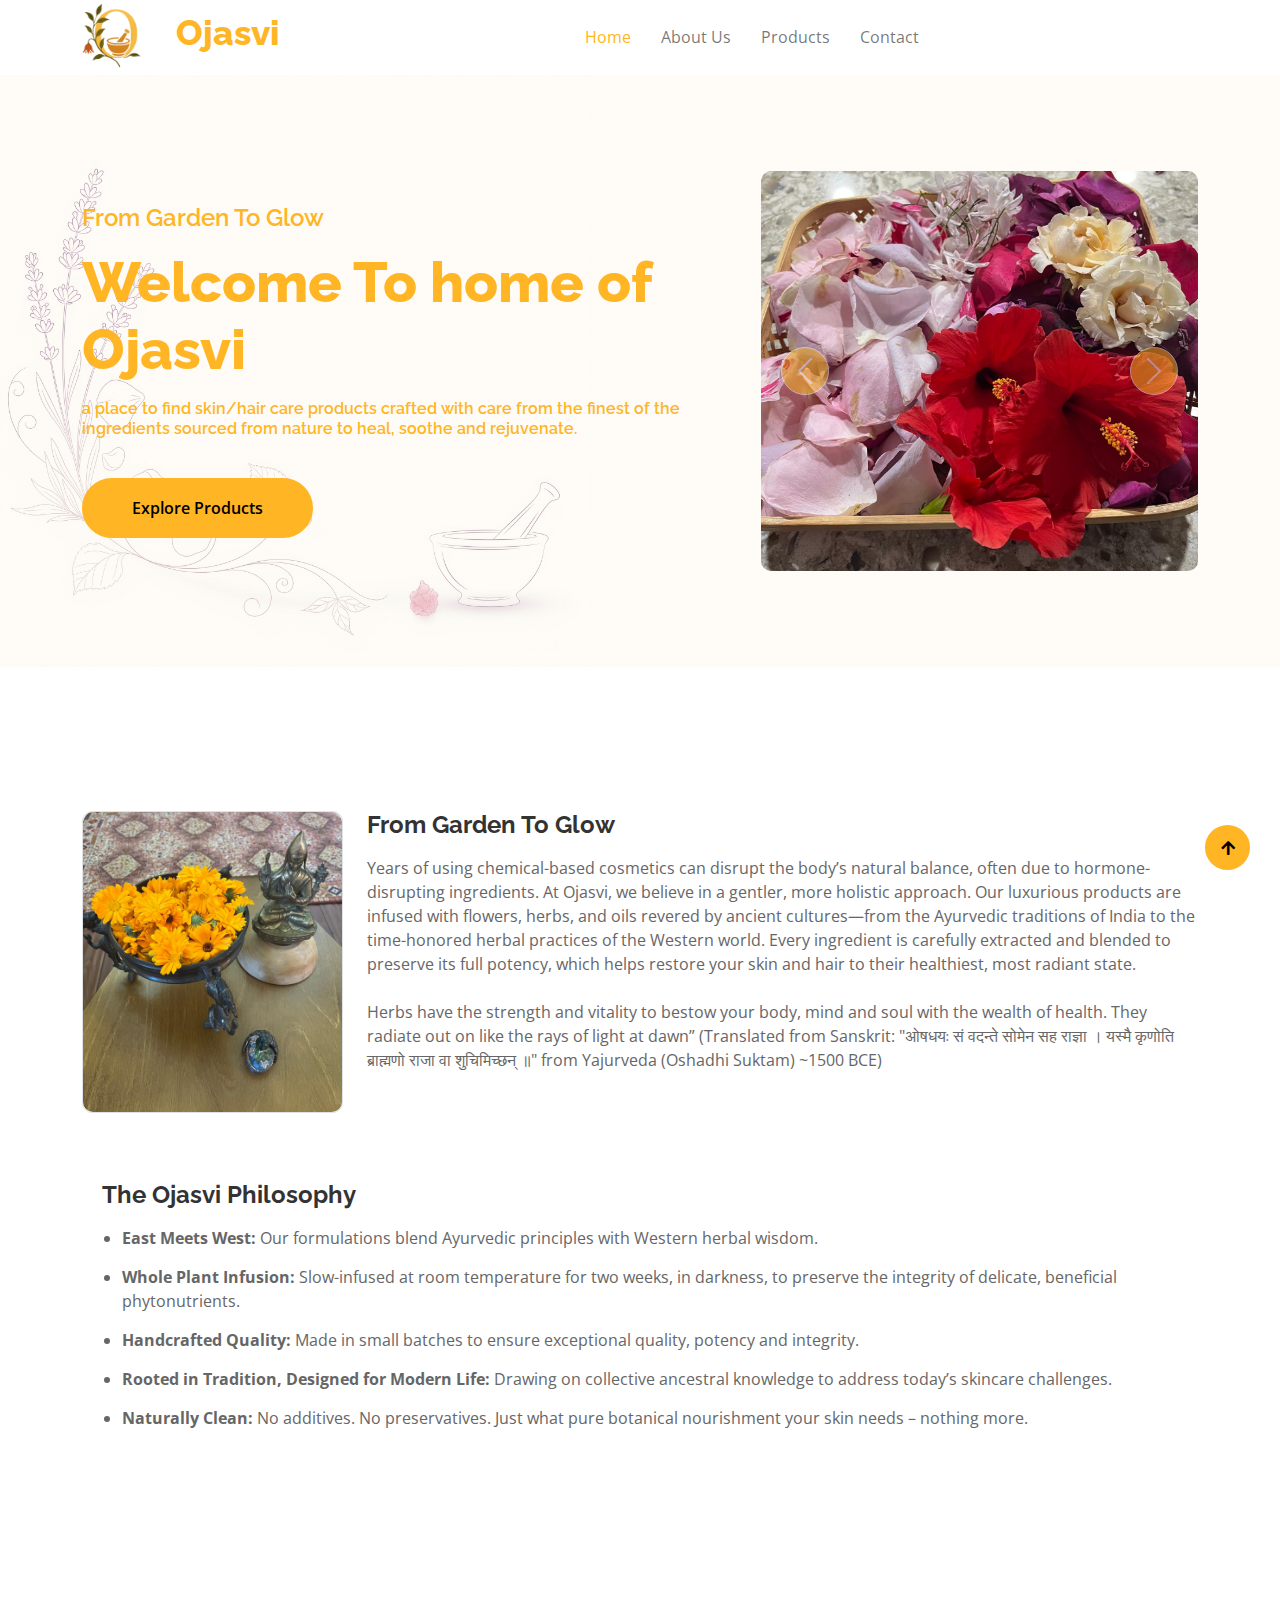
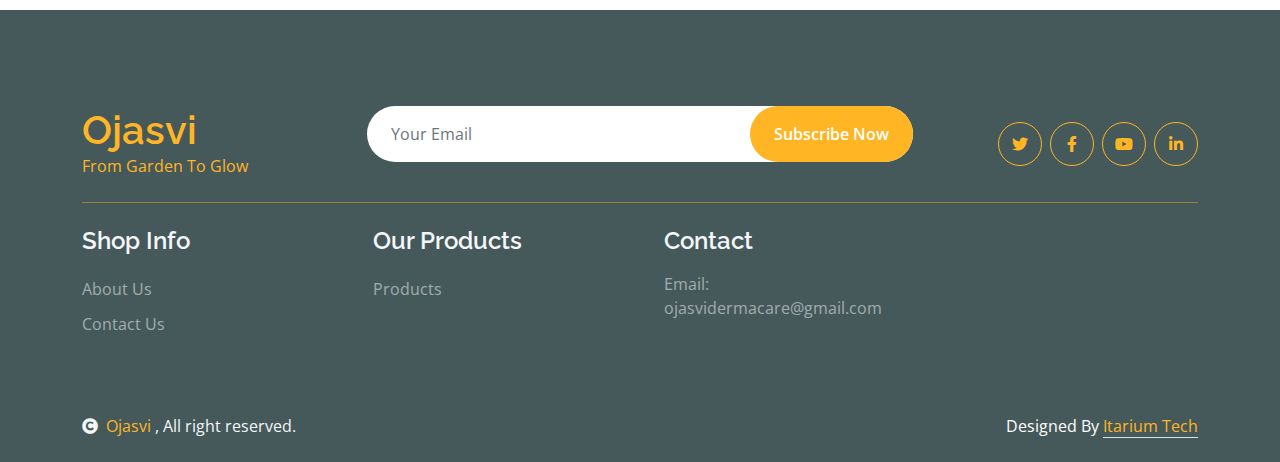
<file: index.html>
<!DOCTYPE html>
<html lang="en">
  <head>
    <meta charset="utf-8" />
    <title>Ojasvi</title>
    <meta content="width=device-width, initial-scale=1.0" name="viewport" />
    <meta content="" name="keywords" />
    <meta content="" name="description" />

    <link rel="preconnect" href="https://fonts.googleapis.com" />
    <link rel="preconnect" href="https://fonts.gstatic.com" crossorigin />
    <link
      href="https://fonts.googleapis.com/css2?family=Open+Sans:wght@400;600&family=Raleway:wght@600;800&display=swap"
      rel="stylesheet"
    />

    <link
      rel="stylesheet"
      href="https://use.fontawesome.com/releases/v5.15.4/css/all.css"
    />
    <link
      href="https://cdn.jsdelivr.net/npm/bootstrap-icons@1.4.1/font/bootstrap-icons.css"
      rel="stylesheet"
    />

    <link href="lib/lightbox/css/lightbox.min.css" rel="stylesheet" />
    <link href="lib/owlcarousel/assets/owl.carousel.min.css" rel="stylesheet" />

    <link href="css/bootstrap.min.css" rel="stylesheet" />

    <link href="css/style.css" rel="stylesheet" />
  </head>

  <body>
    <div
      id="spinner"
      class="show w-100 vh-100 bg-white position-fixed translate-middle top-50 start-50 d-flex align-items-center justify-content-center"
    >
      <div class="spinner-grow text-primary" role="status"></div>
    </div>
    <div class="container-fluid fixed-top" style="top: 0px !important">
      <div class="container px-0">
        <nav class="navbar navbar-light bg-white navbar-expand-xl">
          <a class="navbar-brand" href="index.html"
            ><img src="img/logo1.png" height="90px" class="logo" alt="Ojasvi Logo"
          /></a>
          <a href="index.html" class="navbar-brand">
            <h1 class="text-primary display-6 ojasvi-brand-title">Ojasvi</h1>
          </a>
          <button
            class="navbar-toggler py-2 px-3"
            type="button"
            data-bs-toggle="collapse"
            data-bs-target="#navbarCollapse"
          >
            <span class="fa fa-bars text-primary"></span>
          </button>
          <div class="collapse navbar-collapse bg-white" id="navbarCollapse">
            <div class="navbar-nav mx-auto">
              <a href="index.html" class="nav-item nav-link active">Home</a>
              <a href="shop-detail.html" class="nav-item nav-link">About Us</a>
              <a href="shop.html" class="nav-item nav-link">Products</a>
              <a href="contact.html" class="nav-item nav-link">Contact</a>
            </div>
          </div>
        </nav>
      </div>
    </div>
    <div
      class="modal fade"
      id="searchModal"
      tabindex="-1"
      aria-labelledby="exampleModalLabel"
      aria-hidden="true"
    >
      <div class="modal-dialog modal-fullscreen">
        <div class="modal-content rounded-0">
          <div class="modal-header">
            <h5 class="modal-title" id="exampleModalLabel">
              Search by keyword
            </h5>
            <button
              type="button"
              class="btn-close"
              data-bs-dismiss="modal"
              aria-label="Close"
            ></button>
          </div>
          <div class="modal-body d-flex align-items-center">
            <div class="input-group w-75 mx-auto d-flex">
              <input
                type="search"
                class="form-control p-3"
                placeholder="keywords"
                aria-describedby="search-icon-1"
              />
              <span id="search-icon-1" class="input-group-text p-3"
                ><i class="fa fa-search"></i
              ></span>
            </div>
          </div>
        </div>
      </div>
    </div>
    <div class="container-fluid py-5 mb-5 hero-header">
      <div class="container py-5">
        <div class="row g-5 align-items-center">
          <div class="col-md-12 col-lg-7">
            <h4 class="mb-3 text-secondary">From Garden To Glow</h4>
            <h1 class="mb-3 display-3 text-primary hero-title">
              Welcome To home of Ojasvi
            </h1>
            <h6 class="mb-3 text-secondary">
              a place to find skin/hair care products crafted with care from the
              finest of the ingredients sourced from nature to heal, soothe and
              rejuvenate.
            </h6>
            <a
              href="shop.html"
              class="btn btn-primary border-2 border-secondary py-3 px-5 rounded-pill mt-4"
              >Explore Products</a
            >
          </div>
          <div class="col-md-12 col-lg-5">
            <div
              id="carouselId"
              class="carousel slide position-relative hero-carousel"
              data-bs-ride="carousel"
            >
              <div class="carousel-inner" role="listbox">
                <div class="carousel-item active rounded">
                  <img
                    src="img/product imag.jpeg"
                    class="img-fluid bg-secondary rounded"
                    alt="First slide - Ojasvi Product"
                  />
                </div>
                <div class="carousel-item rounded">
                  <img
                    src="img/p.jpeg"
                    class="img-fluid rounded"
                    alt="Second slide - Ojasvi Product"
                  />
                </div>
              </div>

              <button
                class="carousel-control-prev"
                type="button"
                data-bs-target="#carouselId"
                data-bs-slide="prev"
              >
                <span
                  class="carousel-control-prev-icon"
                  aria-hidden="true"
                ></span>
                <span class="visually-hidden">Previous</span>
              </button>
              <button
                class="carousel-control-next"
                type="button"
                data-bs-target="#carouselId"
                data-bs-slide="next"
              >
                <span
                  class="carousel-control-next-icon"
                  aria-hidden="true"
                ></span>
                <span class="visually-hidden">Next</span>
              </button>
            </div>
          </div>
        </div>
      </div>
    </div>

    <div class="container-fluid py-5 mt-5">
      <div class="container py-5">
        <div class="row g-4 mb-5">
          <div class="col-lg-12 col-xl-12">
            <div class="row g-4">
              <div class="col-lg-3">
                <div class="border rounded">
                  <a href="#">
                    <img
                      src="img/pro.jpeg"
                      class="img-fluid rounded about-section-image"
                      alt="Image - Natural Ingredients"
                    />
                  </a>
                </div>
              </div>
              <div class="col-lg-9">
                <h4 class="fw-bold mb-3">From Garden To Glow</h4>

                <p class="mb-4">
                  Years of using chemical-based cosmetics can disrupt the body’s
                  natural balance, often due to hormone-disrupting ingredients.
                  At Ojasvi, we believe in a gentler, more holistic approach.
                  Our luxurious products are infused with flowers, herbs, and
                  oils revered by ancient cultures—from the Ayurvedic traditions
                  of India to the time-honored herbal practices of the Western
                  world. Every ingredient is carefully extracted and blended to
                  preserve its full potency, which helps restore your skin and
                  hair to their healthiest, most radiant state.
                  </p>
                <p class="mb-4">
                  Herbs have the strength and vitality to bestow your body, mind
                  and soul with the wealth of health. They radiate out on like
                  the rays of light at dawn” (Translated from Sanskrit: "ओषधयः
                  सं वदन्ते सोमेन सह राज्ञा । यस्मै कृणोति ब्राह्मणो राजा वा
                  शुचिमिच्छन् ॥" from Yajurveda (Oshadhi Suktam) ~1500 BCE)
                </p>
              </div>
            </div>
          </div>
        </div>
        <div class="ojasvi-philosophy" style="padding: 20px">
          <h4 class="fw-bold mb-3">The Ojasvi Philosophy</h4>
          <ul class="philosophy-list">
            <li>
              <strong>East Meets West:</strong> Our formulations blend
              Ayurvedic principles with Western herbal wisdom.
            </li>
            <li>
              <strong>Whole Plant Infusion:</strong> Slow-infused at room
              temperature for two weeks, in darkness, to preserve the integrity
              of delicate, beneficial phytonutrients.
            </li>
            <li>
              <strong>Handcrafted Quality:</strong> Made in small batches to
              ensure exceptional quality, potency and integrity.
            </li>
            <li>
              <strong>Rooted in Tradition, Designed for Modern Life:</strong>
              Drawing on collective ancestral knowledge to address today’s
              skincare challenges.
            </li>
            <li>
              <strong>Naturally Clean:</strong> No additives. No preservatives.
              Just what pure botanical nourishment your skin needs – nothing
              more.
            </li>
          </ul>
        </div>
      </div>
    </div>

    <div class="container-fluid bg-dark text-white-50 footer pt-5 mt-5">
      <div class="container py-5">
        <div
          class="pb-4 mb-4"
          style="border-bottom: 1px solid rgba(226, 175, 24, 0.5)"
        >
          <div class="row g-4">
            <div class="col-lg-3">
              <a href="#">
                <h1 class="text-primary mb-0">Ojasvi</h1>
                <p class="text-secondary mb-0">From Garden To Glow</p>
              </a>
            </div>
            <div class="col-lg-6">
              <div class="position-relative mx-auto">
                <input
                  class="form-control border-0 w-100 py-3 px-4 rounded-pill"
                  type="email"
                  placeholder="Your Email"
                />
                <button
                  type="submit"
                  class="btn btn-primary border-0 border-secondary py-3 px-4 position-absolute rounded-pill text-white"
                  style="top: 0; right: 0"
                >
                  Subscribe Now
                </button>
              </div>
            </div>
            <div class="col-lg-3">
              <div class="d-flex justify-content-end pt-3">
                <a
                  class="btn btn-outline-secondary me-2 btn-md-square rounded-circle"
                  href=""
                  aria-label="Twitter"
                  ><i class="fab fa-twitter"></i
                ></a>
                <a
                  class="btn btn-outline-secondary me-2 btn-md-square rounded-circle"
                  href=""
                  aria-label="Facebook"
                  ><i class="fab fa-facebook-f"></i
                ></a>
                <a
                  class="btn btn-outline-secondary me-2 btn-md-square rounded-circle"
                  href=""
                  aria-label="YouTube"
                  ><i class="fab fa-youtube"></i
                ></a>
                <a
                  class="btn btn-outline-secondary btn-md-square rounded-circle"
                  href=""
                  aria-label="LinkedIn"
                  ><i class="fab fa-linkedin-in"></i
                ></a>
              </div>
            </div>
          </div>
        </div>
        <div class="row g-5">
          <div class="col-lg-3 col-md-6">
            <div class="d-flex flex-column text-start footer-item">
              <h4 class="text-light mb-3">Shop Info</h4>
              <a class="btn-link" href="shop-detail.html">About Us</a>
              <a class="btn-link" href="contact.html">Contact Us</a>
            </div>
          </div>
          <div class="col-lg-3 col-md-6">
            <div class="d-flex flex-column text-start footer-item">
              <h4 class="text-light mb-3">Our Products</h4>
              <a class="btn-link" href="shop.html">Products</a>
            </div>
          </div>
          <div class="col-lg-3 col-md-6">
            <div class="footer-item">
              <h4 class="text-light mb-3">Contact</h4>
              <p>Email: ojasvidermacare@gmail.com</p>
            </div>
          </div>
        </div>
      </div>
    </div>
    <div class="container-fluid copyright bg-dark py-4">
      <div class="container">
        <div class="row">
          <div class="col-md-6 text-center text-md-start mb-3 mb-md-0">
            <span class="text-light"
              ><a href="#"
                ><i class="fas fa-copyright text-light me-2"></i>Ojasvi </a
              >, All right reserved.</span
            >
          </div>
          <div class="col-md-6 my-auto text-center text-md-end text-white">
            Designed By
            <a class="border-bottom" href="https://itariumtech.com/#/"
              >Itarium Tech</a
            >
          </div>
        </div>
      </div>
    </div>
    <a
      href="#"
      class="btn btn-primary border-3 border-primary rounded-circle back-to-top"
      ><i class="fa fa-arrow-up"></i
    ></a>

    <script src="https://ajax.googleapis.com/ajax/libs/jquery/3.6.4/jquery.min.js"></script>
    <script src="https://cdn.jsdelivr.net/npm/bootstrap@5.0.0/dist/js/bootstrap.bundle.min.js"></script>
    <script src="lib/easing/easing.min.js"></script>
    <script src="lib/waypoints/waypoints.min.js"></script>
    <script src="lib/lightbox/js/lightbox.min.js"></script>
    <script src="lib/owlcarousel/owl.carousel.min.js"></script>

    <script src="js/main.js"></script>
  </body>
</html>
</file>
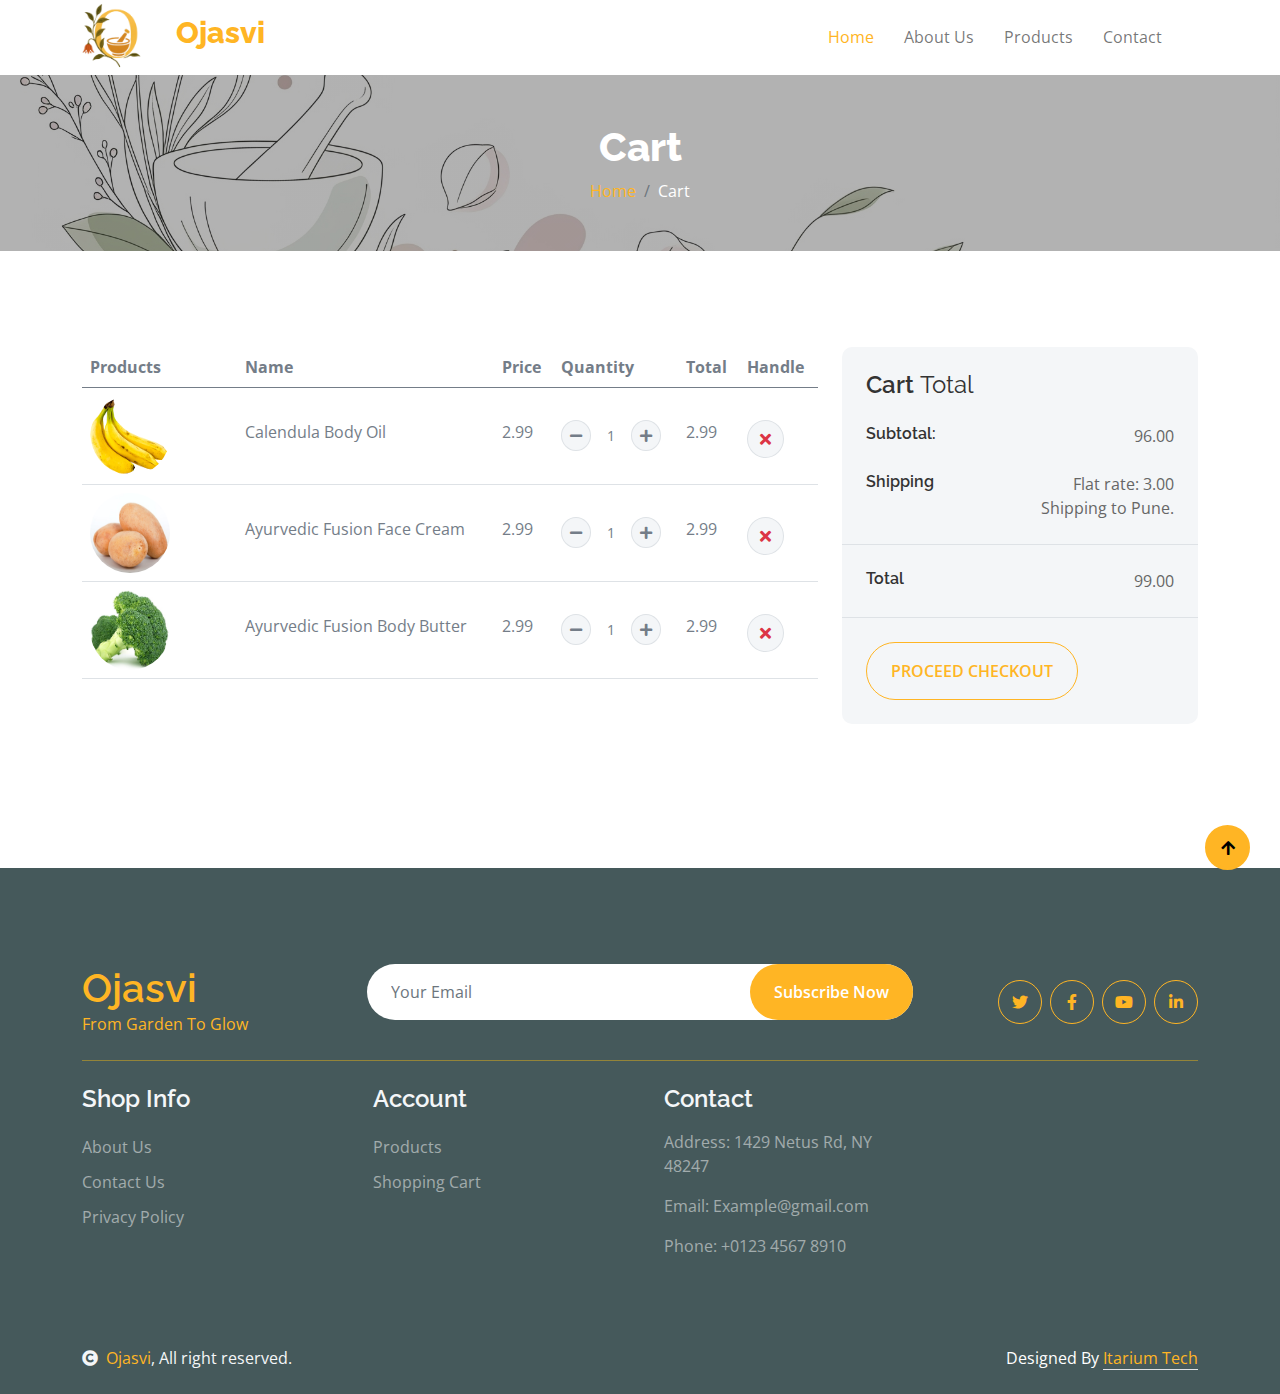
<file: cart.html>
<!DOCTYPE html>
<html lang="en">

<head>
    <meta charset="utf-8">
    <title>Fruitables - Vegetable Website Template</title>
    <meta content="width=device-width, initial-scale=1.0" name="viewport">
    <meta content="" name="keywords">
    <meta content="" name="description">

    <!-- Google Web Fonts -->
    <link rel="preconnect" href="https://fonts.googleapis.com">
    <link rel="preconnect" href="https://fonts.gstatic.com" crossorigin>
    <link
        href="https://fonts.googleapis.com/css2?family=Open+Sans:wght@400;600&family=Raleway:wght@600;800&display=swap"
        rel="stylesheet">

    <!-- Icon Font Stylesheet -->
    <link rel="stylesheet" href="https://use.fontawesome.com/releases/v5.15.4/css/all.css" />
    <link href="https://cdn.jsdelivr.net/npm/bootstrap-icons@1.4.1/font/bootstrap-icons.css" rel="stylesheet">

    <!-- Libraries Stylesheet -->
    <link href="lib/lightbox/css/lightbox.min.css" rel="stylesheet">
    <link href="lib/owlcarousel/assets/owl.carousel.min.css" rel="stylesheet">


    <!-- Customized Bootstrap Stylesheet -->
    <link href="css/bootstrap.min.css" rel="stylesheet">

    <!-- Template Stylesheet -->
    <link href="css/style.css" rel="stylesheet">
</head>

<body>

    <!-- Spinner Start -->
    <div id="spinner"
        class="show w-100 vh-100 bg-white position-fixed translate-middle top-50 start-50  d-flex align-items-center justify-content-center">
        <div class="spinner-grow text-primary" role="status"></div>
    </div>
    <!-- Spinner End -->


    <!-- Navbar start -->
    <div class="container-fluid fixed-top" style="top: 0px !important;">
        <!-- <div class="container topbar bg-primary d-none d-lg-block">
                <div class="d-flex justify-content-between">
                    <div class="top-info ps-2">
                        <small class="me-3"><i class="fas fa-map-marker-alt me-2 text-secondary"></i> <a href="#" class="text-white">123 Street, New York</a></small>
                        <small class="me-3"><i class="fas fa-envelope me-2 text-secondary"></i><a href="#" class="text-white">Email@Example.com</a></small>
                    </div>
                    <div class="top-link pe-2">
                        <a href="#" class="text-white"><small class="text-white mx-2">Privacy Policy</small>/</a>
                        <a href="#" class="text-white"><small class="text-white mx-2">Terms of Use</small>/</a>
                        <a href="#" class="text-white"><small class="text-white ms-2">Sales and Refunds</small></a>
                    </div>
                </div>
            </div> -->
        <div class="container px-0">
            <nav class="navbar navbar-light bg-white navbar-expand-xl">
                <a class="navbar-brand" href="index.html"><img src="img/logo1.png" height="90px" class="logo"
                        alt=""></a>
                <a href="index.html" class="navbar-brand">
                    <h1 style="font-size: 30px !important;" class="text-primary display-6">Ojasvi</h1>
                </a>
                <button class="navbar-toggler py-2 px-3" type="button" data-bs-toggle="collapse"
                    data-bs-target="#navbarCollapse">
                    <span class="fa fa-bars text-primary"></span>
                </button>
                <div class="collapse navbar-collapse bg-white" style="margin-left: 500px;" id="navbarCollapse">
                    <div class="navbar-nav mx-auto">
                        <a href="index.html" class="nav-item nav-link active">Home</a>
                        <a href="shop-detail.html" class="nav-item nav-link">About Us</a>
                        <a href="shop.html" class="nav-item nav-link">Products</a>
                        <!-- <div class="nav-item dropdown">
                                <a href="#" class="nav-link dropdown-toggle" data-bs-toggle="dropdown">Pages</a>
                                <div class="dropdown-menu m-0 bg-secondary rounded-0">
                                    <a href="cart.html" class="dropdown-item">Cart</a>
                                    <a href="chackout.html" class="dropdown-item">Chackout</a>
                                    <a href="testimonial.html" class="dropdown-item">Testimonial</a>
                                    <a href="404.html" class="dropdown-item">404 Page</a>
                                </div>
                            </div> -->
                        <a href="contact.html" class="nav-item nav-link">Contact</a>
                    </div>
                    <!-- <div class="d-flex m-3 me-0" style="    font-size: 12px;">
                        <button
                            class="btn-search btn border border-secondary btn-md-square rounded-circle bg-white me-4"
                            data-bs-toggle="modal" data-bs-target="#searchModal"><i
                                class="fas fa-search text-primary"></i></button>
                        <a href="cart.html" class="position-relative me-4 my-auto">
                            <i class="fa fa-shopping-bag fa-2x"></i>
                            <span
                                class="position-absolute bg-secondary rounded-circle d-flex align-items-center justify-content-center text-dark px-1"
                                style="top: -5px; left: 15px; height: 20px; min-width: 20px;">3</span>
                        </a>
                        <a href="#" class="my-auto" style="color: #ffb524;">
                            <i class="fas fa-user fa-2x"></i>
                        </a>
                        <style>
                            a.my-auto:hover {
                                color: #ffb524 !important;
                            }
                        </style>
                    </div> -->
                </div>
            </nav>
        </div>
    </div>
    <!-- Navbar End -->


    <!-- Modal Search Start -->
    <div class="modal fade" id="searchModal" tabindex="-1" aria-labelledby="exampleModalLabel" aria-hidden="true">
        <div class="modal-dialog modal-fullscreen">
            <div class="modal-content rounded-0">
                <div class="modal-header">
                    <h5 class="modal-title" id="exampleModalLabel">Search by keyword</h5>
                    <button type="button" class="btn-close" data-bs-dismiss="modal" aria-label="Close"></button>
                </div>
                <div class="modal-body d-flex align-items-center">
                    <div class="input-group w-75 mx-auto d-flex">
                        <input type="search" class="form-control p-3" placeholder="keywords"
                            aria-describedby="search-icon-1">
                        <span id="search-icon-1" class="input-group-text p-3"><i class="fa fa-search"></i></span>
                    </div>
                </div>
            </div>
        </div>
    </div>
    <!-- Modal Search End -->


    <!-- Single Page Header start -->
    <div class="container-fluid page-header py-5">
        <h1 class="text-center text-white display-6">Cart</h1>
        <ol class="breadcrumb justify-content-center mb-0">
            <li class="breadcrumb-item"><a href="index.html">Home</a></li>
            <!-- <li class="breadcrumb-item"><a href="#">Pages</a></li> -->
            <li class="breadcrumb-item active text-white">Cart</li>
        </ol>
    </div>
    <!-- Single Page Header End -->


    <!-- Cart Page Start -->
    <div class="container-fluid py-5">
        <div class="container py-5">

            <!-- <div class="mt-5">
                <input type="text" class="border-0 border-bottom rounded me-5 py-3 mb-4" placeholder="Coupon Code">
                <button class="btn border-secondary rounded-pill px-4 py-3 text-primary" type="button">Apply
                    Coupon</button>
            </div> -->
            <div class="row g-4 justify-content-end">
                <div class="col-8">
                    <div class="table-responsive">
                        <table class="table">
                            <thead>
                                <tr>
                                    <th scope="col">Products</th>
                                    <th scope="col">Name</th>
                                    <th scope="col">Price</th>
                                    <th scope="col">Quantity</th>
                                    <th scope="col">Total</th>
                                    <th scope="col">Handle</th>
                                </tr>
                            </thead>
                            <tbody>
                                <tr>
                                    <th scope="row">
                                        <div class="d-flex align-items-center">
                                            <img src="img/vegetable-item-3.png" class="img-fluid me-5 rounded-circle"
                                                style="width: 80px; height: 80px;" alt="">
                                        </div>
                                    </th>
                                    <td>
                                        <p class="mb-0 mt-4">Calendula Body Oil</p>
                                    </td>
                                    <td>
                                        <p class="mb-0 mt-4">2.99 </p>
                                    </td>
                                    <td>
                                        <div class="input-group quantity mt-4" style="width: 100px;">
                                            <div class="input-group-btn">
                                                <button class="btn btn-sm btn-minus rounded-circle bg-light border">
                                                    <i class="fa fa-minus"></i>
                                                </button>
                                            </div>
                                            <input type="text" class="form-control form-control-sm text-center border-0"
                                                value="1">
                                            <div class="input-group-btn">
                                                <button class="btn btn-sm btn-plus rounded-circle bg-light border">
                                                    <i class="fa fa-plus"></i>
                                                </button>
                                            </div>
                                        </div>
                                    </td>
                                    <td>
                                        <p class="mb-0 mt-4">2.99 </p>
                                    </td>
                                    <td>
                                        <button class="btn btn-md rounded-circle bg-light border mt-4">
                                            <i class="fa fa-times text-danger"></i>
                                        </button>
                                    </td>

                                </tr>
                                <tr>
                                    <th scope="row">
                                        <div class="d-flex align-items-center">
                                            <img src="img/vegetable-item-5.jpg" class="img-fluid me-5 rounded-circle"
                                                style="width: 80px; height: 80px;" alt="" alt="">
                                        </div>
                                    </th>
                                    <td>
                                        <p class="mb-0 mt-4">Ayurvedic Fusion Face Cream</p>
                                    </td>
                                    <td>
                                        <p class="mb-0 mt-4">2.99 </p>
                                    </td>
                                    <td>
                                        <div class="input-group quantity mt-4" style="width: 100px;">
                                            <div class="input-group-btn">
                                                <button class="btn btn-sm btn-minus rounded-circle bg-light border">
                                                    <i class="fa fa-minus"></i>
                                                </button>
                                            </div>
                                            <input type="text" class="form-control form-control-sm text-center border-0"
                                                value="1">
                                            <div class="input-group-btn">
                                                <button class="btn btn-sm btn-plus rounded-circle bg-light border">
                                                    <i class="fa fa-plus"></i>
                                                </button>
                                            </div>
                                        </div>
                                    </td>
                                    <td>
                                        <p class="mb-0 mt-4">2.99 </p>
                                    </td>
                                    <td>
                                        <button class="btn btn-md rounded-circle bg-light border mt-4">
                                            <i class="fa fa-times text-danger"></i>
                                        </button>
                                    </td>
                                </tr>
                                <tr>
                                    <th scope="row">
                                        <div class="d-flex align-items-center">
                                            <img src="img/vegetable-item-2.jpg" class="img-fluid me-5 rounded-circle"
                                                style="width: 80px; height: 80px;" alt="" alt="">
                                        </div>
                                    </th>
                                    <td>
                                        <p class="mb-0 mt-4">Ayurvedic Fusion Body Butter</p>
                                    </td>
                                    <td>
                                        <p class="mb-0 mt-4">2.99 </p>
                                    </td>
                                    <td>
                                        <div class="input-group quantity mt-4" style="width: 100px;">
                                            <div class="input-group-btn">
                                                <button class="btn btn-sm btn-minus rounded-circle bg-light border">
                                                    <i class="fa fa-minus"></i>
                                                </button>
                                            </div>
                                            <input type="text" class="form-control form-control-sm text-center border-0"
                                                value="1">
                                            <div class="input-group-btn">
                                                <button class="btn btn-sm btn-plus rounded-circle bg-light border">
                                                    <i class="fa fa-plus"></i>
                                                </button>
                                            </div>
                                        </div>
                                    </td>
                                    <td>
                                        <p class="mb-0 mt-4">2.99 </p>
                                    </td>
                                    <td>
                                        <button class="btn btn-md rounded-circle bg-light border mt-4">
                                            <i class="fa fa-times text-danger"></i>
                                        </button>
                                    </td>
                                </tr>
                            </tbody>
                        </table>
                    </div>
                </div>
                <div class="col-sm-8 col-md-7 col-lg-6 col-xl-4">
                    <div class="bg-light rounded">
                        <div class="p-4">
                            <h4 class="display-8 mb-4">Cart <span class="fw-normal">Total</span></h4>
                            <div class="d-flex justify-content-between mb-4">
                                <h6 class="mb-0 me-4">Subtotal:</h6>
                                <p class="mb-0">96.00</p>
                            </div>
                            <div class="d-flex justify-content-between">
                                <h6 class="mb-0 me-4">Shipping</h6>
                                <div class="">
                                    <p class="mb-0">Flat rate: 3.00</p>
                                </div>
                            </div>
                            <p class="mb-0 text-end">Shipping to Pune.</p>
                        </div>
                        <div class="py-4 mb-4 border-top border-bottom d-flex justify-content-between">
                            <h6 class="mb-0 ps-4 me-4">Total</h6>
                            <p class="mb-0 pe-4">99.00</p>
                        </div>
                        <button
                            class="btn border-secondary rounded-pill px-4 py-3 text-primary text-uppercase mb-4 ms-4"
                            type="button">Proceed Checkout</button>
                    </div>
                </div>
            </div>
        </div>
    </div>
    <!-- Cart Page End -->


    <!-- Footer Start -->
    <div class="container-fluid bg-dark text-white-50 footer pt-5 mt-5">
        <div class="container py-5">
            <div class="pb-4 mb-4" style="border-bottom: 1px solid rgba(226, 175, 24, 0.5) ;">
                <div class="row g-4">
                    <div class="col-lg-3">
                        <a href="#">
                            <h1 class="text-primary mb-0">Ojasvi</h1>
                            <p class="text-secondary mb-0">From Garden To Glow</p>
                        </a>
                    </div>
                    <div class="col-lg-6">
                        <div class="position-relative mx-auto">
                            <input class="form-control border-0 w-100 py-3 px-4 rounded-pill" type="number"
                                placeholder="Your Email">
                            <button type="submit"
                                class="btn btn-primary border-0 border-secondary py-3 px-4 position-absolute rounded-pill text-white"
                                style="top: 0; right: 0;">Subscribe Now</button>
                        </div>
                    </div>
                    <div class="col-lg-3">
                        <div class="d-flex justify-content-end pt-3">
                            <a class="btn  btn-outline-secondary me-2 btn-md-square rounded-circle" href=""><i
                                    class="fab fa-twitter"></i></a>
                            <a class="btn btn-outline-secondary me-2 btn-md-square rounded-circle" href=""><i
                                    class="fab fa-facebook-f"></i></a>
                            <a class="btn btn-outline-secondary me-2 btn-md-square rounded-circle" href=""><i
                                    class="fab fa-youtube"></i></a>
                            <a class="btn btn-outline-secondary btn-md-square rounded-circle" href=""><i
                                    class="fab fa-linkedin-in"></i></a>
                        </div>
                    </div>
                </div>
            </div>
            <div class="row g-5">

                <div class="col-lg-3 col-md-6">
                    <div class="d-flex flex-column text-start footer-item">
                        <h4 class="text-light mb-3">Shop Info</h4>
                        <a class="btn-link" href="shop-detail.html">About Us</a>
                        <a class="btn-link" href="contact.html">Contact Us</a>
                        <a class="btn-link" href="">Privacy Policy</a>
                        <!-- <a class="btn-link" href="">Terms & Condition</a>
                        <a class="btn-link" href="">Return Policy</a>
                        <a class="btn-link" href="">FAQs & Help</a> -->
                    </div>
                </div>
                <div class="col-lg-3 col-md-6">
                    <div class="d-flex flex-column text-start footer-item">
                        <h4 class="text-light mb-3">Account</h4>
                        <!-- <a class="btn-link" href="">My Account</a> -->
                        <a class="btn-link" href="shop.html">Products</a>
                        <a class="btn-link" href="cart.html">Shopping Cart</a>
                        <!-- <a class="btn-link" href="">Wishlist</a>
                        <a class="btn-link" href="">Order History</a>
                        <a class="btn-link" href="">International Orders</a> -->
                    </div>
                </div>
                <div class="col-lg-3 col-md-6">
                    <div class="footer-item">
                        <h4 class="text-light mb-3">Contact</h4>
                        <p>Address: 1429 Netus Rd, NY 48247</p>
                        <p>Email: Example@gmail.com</p>
                        <p>Phone: +0123 4567 8910</p>

                    </div>
                </div>
            </div>
        </div>
    </div>
    <!-- Footer End -->

    <!-- Copyright Start -->
    <div class="container-fluid copyright bg-dark py-4">
        <div class="container">
            <div class="row">
                <div class="col-md-6 text-center text-md-start mb-3 mb-md-0">
                    <span class="text-light"><a href="#"><i class="fas fa-copyright text-light me-2"></i>Ojasvi</a>, All
                        right reserved.</span>
                </div>
                <div class="col-md-6 my-auto text-center text-md-end text-white">
                    <!--/*** This template is free as long as you keep the below author’s credit link/attribution link/backlink. ***/-->
                    <!--/*** If you'd like to use the template without the below author’s credit link/attribution link/backlink, ***/-->
                    <!--/*** you can purchase the Credit Removal License from "https://htmlcodex.com/credit-removal". ***/-->
                    Designed By <a class="border-bottom" href="https://itariumtech.com/#/">Itarium Tech</a>
                </div>
            </div>
        </div>
    </div>
    <!-- Copyright End -->



    <!-- Back to Top -->
    <a href="#" class="btn btn-primary border-3 border-primary rounded-circle back-to-top"><i
            class="fa fa-arrow-up"></i></a>


    <!-- JavaScript Libraries -->
    <script src="https://ajax.googleapis.com/ajax/libs/jquery/3.6.4/jquery.min.js"></script>
    <script src="https://cdn.jsdelivr.net/npm/bootstrap@5.0.0/dist/js/bootstrap.bundle.min.js"></script>
    <script src="lib/easing/easing.min.js"></script>
    <script src="lib/waypoints/waypoints.min.js"></script>
    <script src="lib/lightbox/js/lightbox.min.js"></script>
    <script src="lib/owlcarousel/owl.carousel.min.js"></script>

    <!-- Template Javascript -->
    <script src="js/main.js"></script>
</body>

</html>
</file>
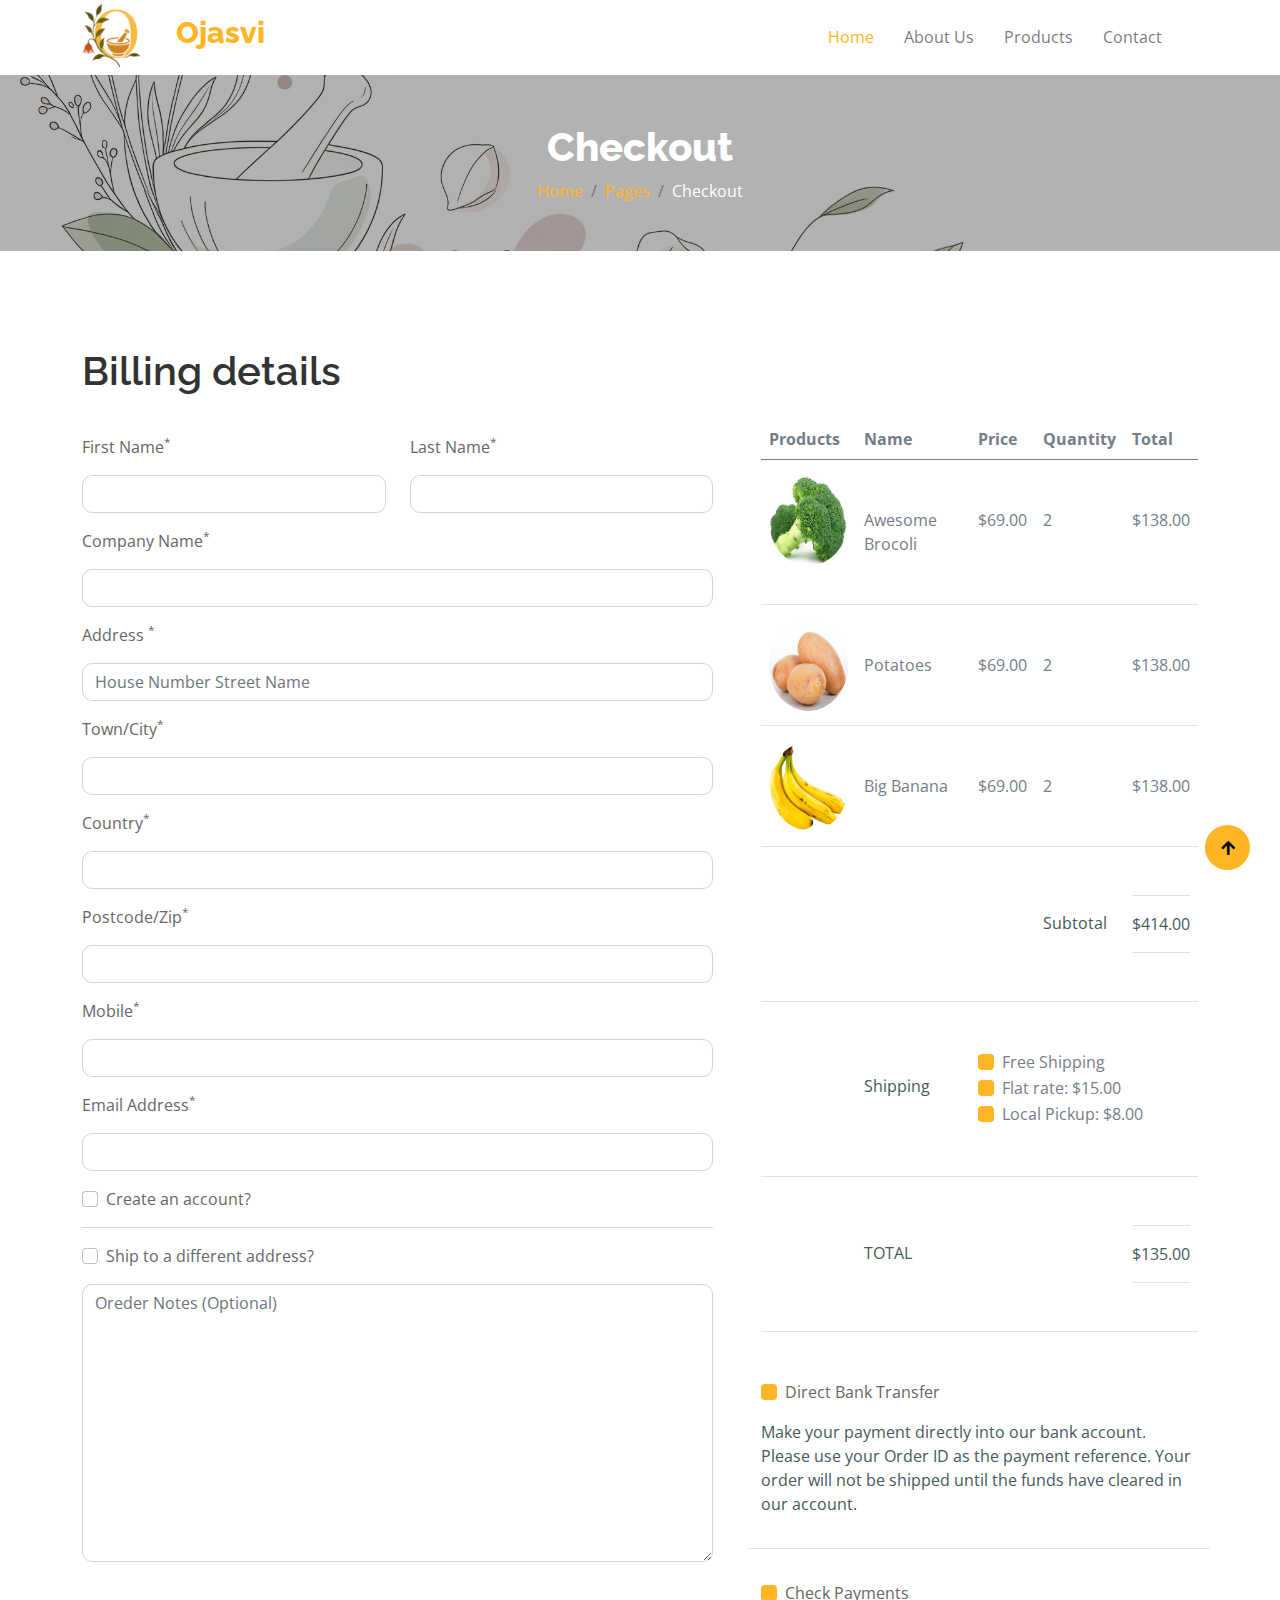
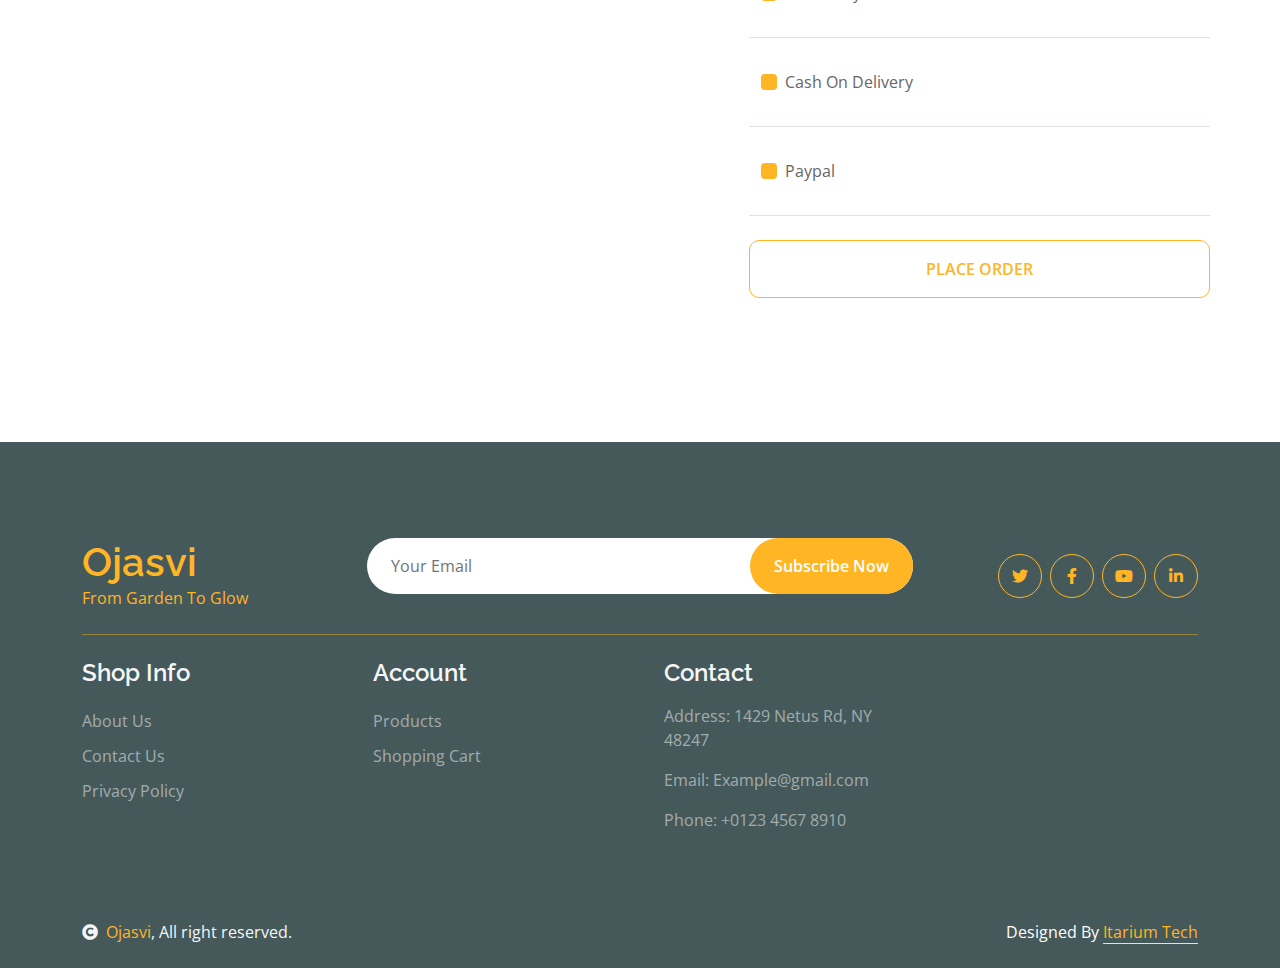
<file: chackout.html>
<!DOCTYPE html>
<html lang="en">

<head>
    <meta charset="utf-8">
    <title>Fruitables - Vegetable Website Template</title>
    <meta content="width=device-width, initial-scale=1.0" name="viewport">
    <meta content="" name="keywords">
    <meta content="" name="description">

    <!-- Google Web Fonts -->
    <link rel="preconnect" href="https://fonts.googleapis.com">
    <link rel="preconnect" href="https://fonts.gstatic.com" crossorigin>
    <link
        href="https://fonts.googleapis.com/css2?family=Open+Sans:wght@400;600&family=Raleway:wght@600;800&display=swap"
        rel="stylesheet">

    <!-- Icon Font Stylesheet -->
    <link rel="stylesheet" href="https://use.fontawesome.com/releases/v5.15.4/css/all.css" />
    <link href="https://cdn.jsdelivr.net/npm/bootstrap-icons@1.4.1/font/bootstrap-icons.css" rel="stylesheet">

    <!-- Libraries Stylesheet -->
    <link href="lib/lightbox/css/lightbox.min.css" rel="stylesheet">
    <link href="lib/owlcarousel/assets/owl.carousel.min.css" rel="stylesheet">


    <!-- Customized Bootstrap Stylesheet -->
    <link href="css/bootstrap.min.css" rel="stylesheet">

    <!-- Template Stylesheet -->
    <link href="css/style.css" rel="stylesheet">
</head>

<body>

    <!-- Spinner Start -->
    <div id="spinner"
        class="show w-100 vh-100 bg-white position-fixed translate-middle top-50 start-50  d-flex align-items-center justify-content-center">
        <div class="spinner-grow text-primary" role="status"></div>
    </div>
    <!-- Spinner End -->


    <!-- Navbar start -->
    <div class="container-fluid fixed-top" style="top: 0px !important;">
        <!-- <div class="container topbar bg-primary d-none d-lg-block">
                <div class="d-flex justify-content-between">
                    <div class="top-info ps-2">
                        <small class="me-3"><i class="fas fa-map-marker-alt me-2 text-secondary"></i> <a href="#" class="text-white">123 Street, New York</a></small>
                        <small class="me-3"><i class="fas fa-envelope me-2 text-secondary"></i><a href="#" class="text-white">Email@Example.com</a></small>
                    </div>
                    <div class="top-link pe-2">
                        <a href="#" class="text-white"><small class="text-white mx-2">Privacy Policy</small>/</a>
                        <a href="#" class="text-white"><small class="text-white mx-2">Terms of Use</small>/</a>
                        <a href="#" class="text-white"><small class="text-white ms-2">Sales and Refunds</small></a>
                    </div>
                </div>
            </div> -->
        <div class="container px-0">
            <nav class="navbar navbar-light bg-white navbar-expand-xl">
                <a class="navbar-brand" href="index.html"><img src="img/logo1.png" height="90px" class="logo"
                        alt=""></a>
                <a href="index.html" class="navbar-brand">
                    <h1 style="font-size: 30px !important;" class="text-primary display-6">Ojasvi</h1>
                </a>
                <button class="navbar-toggler py-2 px-3" type="button" data-bs-toggle="collapse"
                    data-bs-target="#navbarCollapse">
                    <span class="fa fa-bars text-primary"></span>
                </button>
                <div class="collapse navbar-collapse bg-white" style="margin-left: 500px;" id="navbarCollapse">
                   <div class="navbar-nav mx-auto">
                        <a href="index.html" class="nav-item nav-link active">Home</a>
                        <a href="shop-detail.html" class="nav-item nav-link">About Us</a>
                        <a href="shop.html" class="nav-item nav-link">Products</a>
                        <!-- <div class="nav-item dropdown">
                                <a href="#" class="nav-link dropdown-toggle" data-bs-toggle="dropdown">Pages</a>
                                <div class="dropdown-menu m-0 bg-secondary rounded-0">
                                    <a href="cart.html" class="dropdown-item">Cart</a>
                                    <a href="chackout.html" class="dropdown-item">Chackout</a>
                                    <a href="testimonial.html" class="dropdown-item">Testimonial</a>
                                    <a href="404.html" class="dropdown-item">404 Page</a>
                                </div>
                            </div> -->
                        <a href="contact.html" class="nav-item nav-link">Contact</a>
                    </div>
                    <!-- <div class="d-flex m-3 me-0" style="    font-size: 12px;">
                        <button
                            class="btn-search btn border border-secondary btn-md-square rounded-circle bg-white me-4"
                            data-bs-toggle="modal" data-bs-target="#searchModal"><i
                                class="fas fa-search text-primary"></i></button>
                        <a href="cart.html" class="position-relative me-4 my-auto">
                            <i class="fa fa-shopping-bag fa-2x"></i>
                            <span
                                class="position-absolute bg-secondary rounded-circle d-flex align-items-center justify-content-center text-dark px-1"
                                style="top: -5px; left: 15px; height: 20px; min-width: 20px;">3</span>
                        </a>
                        <a href="#" class="my-auto" style="color: #ffb524;">
                            <i class="fas fa-user fa-2x"></i>
                        </a>
                        <style>
                            a.my-auto:hover {
                                color: #ffb524 !important;
                            }
                        </style>
                    </div> -->
                </div>
            </nav>
        </div>
    </div>
    <!-- Navbar End -->


    <!-- Modal Search Start -->
    <div class="modal fade" id="searchModal" tabindex="-1" aria-labelledby="exampleModalLabel" aria-hidden="true">
        <div class="modal-dialog modal-fullscreen">
            <div class="modal-content rounded-0">
                <div class="modal-header">
                    <h5 class="modal-title" id="exampleModalLabel">Search by keyword</h5>
                    <button type="button" class="btn-close" data-bs-dismiss="modal" aria-label="Close"></button>
                </div>
                <div class="modal-body d-flex align-items-center">
                    <div class="input-group w-75 mx-auto d-flex">
                        <input type="search" class="form-control p-3" placeholder="keywords"
                            aria-describedby="search-icon-1">
                        <span id="search-icon-1" class="input-group-text p-3"><i class="fa fa-search"></i></span>
                    </div>
                </div>
            </div>
        </div>
    </div>
    <!-- Modal Search End -->


    <!-- Single Page Header start -->
    <div class="container-fluid page-header py-5">
        <h1 class="text-center text-white display-6">Checkout</h1>
        <ol class="breadcrumb justify-content-center mb-0">
            <li class="breadcrumb-item"><a href="#">Home</a></li>
            <li class="breadcrumb-item"><a href="#">Pages</a></li>
            <li class="breadcrumb-item active text-white">Checkout</li>
        </ol>
    </div>
    <!-- Single Page Header End -->


    <!-- Checkout Page Start -->
    <div class="container-fluid py-5">
        <div class="container py-5">
            <h1 class="mb-4">Billing details</h1>
            <form action="#">
                <div class="row g-5">
                    <div class="col-md-12 col-lg-6 col-xl-7">
                        <div class="row">
                            <div class="col-md-12 col-lg-6">
                                <div class="form-item w-100">
                                    <label class="form-label my-3">First Name<sup>*</sup></label>
                                    <input type="text" class="form-control">
                                </div>
                            </div>
                            <div class="col-md-12 col-lg-6">
                                <div class="form-item w-100">
                                    <label class="form-label my-3">Last Name<sup>*</sup></label>
                                    <input type="text" class="form-control">
                                </div>
                            </div>
                        </div>
                        <div class="form-item">
                            <label class="form-label my-3">Company Name<sup>*</sup></label>
                            <input type="text" class="form-control">
                        </div>
                        <div class="form-item">
                            <label class="form-label my-3">Address <sup>*</sup></label>
                            <input type="text" class="form-control" placeholder="House Number Street Name">
                        </div>
                        <div class="form-item">
                            <label class="form-label my-3">Town/City<sup>*</sup></label>
                            <input type="text" class="form-control">
                        </div>
                        <div class="form-item">
                            <label class="form-label my-3">Country<sup>*</sup></label>
                            <input type="text" class="form-control">
                        </div>
                        <div class="form-item">
                            <label class="form-label my-3">Postcode/Zip<sup>*</sup></label>
                            <input type="text" class="form-control">
                        </div>
                        <div class="form-item">
                            <label class="form-label my-3">Mobile<sup>*</sup></label>
                            <input type="tel" class="form-control">
                        </div>
                        <div class="form-item">
                            <label class="form-label my-3">Email Address<sup>*</sup></label>
                            <input type="email" class="form-control">
                        </div>
                        <div class="form-check my-3">
                            <input type="checkbox" class="form-check-input" id="Account-1" name="Accounts"
                                value="Accounts">
                            <label class="form-check-label" for="Account-1">Create an account?</label>
                        </div>
                        <hr>
                        <div class="form-check my-3">
                            <input class="form-check-input" type="checkbox" id="Address-1" name="Address"
                                value="Address">
                            <label class="form-check-label" for="Address-1">Ship to a different address?</label>
                        </div>
                        <div class="form-item">
                            <textarea name="text" class="form-control" spellcheck="false" cols="30" rows="11"
                                placeholder="Oreder Notes (Optional)"></textarea>
                        </div>
                    </div>
                    <div class="col-md-12 col-lg-6 col-xl-5">
                        <div class="table-responsive">
                            <table class="table">
                                <thead>
                                    <tr>
                                        <th scope="col">Products</th>
                                        <th scope="col">Name</th>
                                        <th scope="col">Price</th>
                                        <th scope="col">Quantity</th>
                                        <th scope="col">Total</th>
                                    </tr>
                                </thead>
                                <tbody>
                                    <tr>
                                        <th scope="row">
                                            <div class="d-flex align-items-center mt-2">
                                                <img src="img/vegetable-item-2.jpg" class="img-fluid rounded-circle"
                                                    style="width: 90px; height: 90px;" alt="">
                                            </div>
                                        </th>
                                        <td class="py-5">Awesome Brocoli</td>
                                        <td class="py-5">$69.00</td>
                                        <td class="py-5">2</td>
                                        <td class="py-5">$138.00</td>
                                    </tr>
                                    <tr>
                                        <th scope="row">
                                            <div class="d-flex align-items-center mt-2">
                                                <img src="img/vegetable-item-5.jpg" class="img-fluid rounded-circle"
                                                    style="width: 90px; height: 90px;" alt="">
                                            </div>
                                        </th>
                                        <td class="py-5">Potatoes</td>
                                        <td class="py-5">$69.00</td>
                                        <td class="py-5">2</td>
                                        <td class="py-5">$138.00</td>
                                    </tr>
                                    <tr>
                                        <th scope="row">
                                            <div class="d-flex align-items-center mt-2">
                                                <img src="img/vegetable-item-3.png" class="img-fluid rounded-circle"
                                                    style="width: 90px; height: 90px;" alt="">
                                            </div>
                                        </th>
                                        <td class="py-5">Big Banana</td>
                                        <td class="py-5">$69.00</td>
                                        <td class="py-5">2</td>
                                        <td class="py-5">$138.00</td>
                                    </tr>
                                    <tr>
                                        <th scope="row">
                                        </th>
                                        <td class="py-5"></td>
                                        <td class="py-5"></td>
                                        <td class="py-5">
                                            <p class="mb-0 text-dark py-3">Subtotal</p>
                                        </td>
                                        <td class="py-5">
                                            <div class="py-3 border-bottom border-top">
                                                <p class="mb-0 text-dark">$414.00</p>
                                            </div>
                                        </td>
                                    </tr>
                                    <tr>
                                        <th scope="row">
                                        </th>
                                        <td class="py-5">
                                            <p class="mb-0 text-dark py-4">Shipping</p>
                                        </td>
                                        <td colspan="3" class="py-5">
                                            <div class="form-check text-start">
                                                <input type="checkbox" class="form-check-input bg-primary border-0"
                                                    id="Shipping-1" name="Shipping-1" value="Shipping">
                                                <label class="form-check-label" for="Shipping-1">Free Shipping</label>
                                            </div>
                                            <div class="form-check text-start">
                                                <input type="checkbox" class="form-check-input bg-primary border-0"
                                                    id="Shipping-2" name="Shipping-1" value="Shipping">
                                                <label class="form-check-label" for="Shipping-2">Flat rate:
                                                    $15.00</label>
                                            </div>
                                            <div class="form-check text-start">
                                                <input type="checkbox" class="form-check-input bg-primary border-0"
                                                    id="Shipping-3" name="Shipping-1" value="Shipping">
                                                <label class="form-check-label" for="Shipping-3">Local Pickup:
                                                    $8.00</label>
                                            </div>
                                        </td>
                                    </tr>
                                    <tr>
                                        <th scope="row">
                                        </th>
                                        <td class="py-5">
                                            <p class="mb-0 text-dark text-uppercase py-3">TOTAL</p>
                                        </td>
                                        <td class="py-5"></td>
                                        <td class="py-5"></td>
                                        <td class="py-5">
                                            <div class="py-3 border-bottom border-top">
                                                <p class="mb-0 text-dark">$135.00</p>
                                            </div>
                                        </td>
                                    </tr>
                                </tbody>
                            </table>
                        </div>
                        <div class="row g-4 text-center align-items-center justify-content-center border-bottom py-3">
                            <div class="col-12">
                                <div class="form-check text-start my-3">
                                    <input type="checkbox" class="form-check-input bg-primary border-0" id="Transfer-1"
                                        name="Transfer" value="Transfer">
                                    <label class="form-check-label" for="Transfer-1">Direct Bank Transfer</label>
                                </div>
                                <p class="text-start text-dark">Make your payment directly into our bank account. Please
                                    use your Order ID as the payment reference. Your order will not be shipped until the
                                    funds have cleared in our account.</p>
                            </div>
                        </div>
                        <div class="row g-4 text-center align-items-center justify-content-center border-bottom py-3">
                            <div class="col-12">
                                <div class="form-check text-start my-3">
                                    <input type="checkbox" class="form-check-input bg-primary border-0" id="Payments-1"
                                        name="Payments" value="Payments">
                                    <label class="form-check-label" for="Payments-1">Check Payments</label>
                                </div>
                            </div>
                        </div>
                        <div class="row g-4 text-center align-items-center justify-content-center border-bottom py-3">
                            <div class="col-12">
                                <div class="form-check text-start my-3">
                                    <input type="checkbox" class="form-check-input bg-primary border-0" id="Delivery-1"
                                        name="Delivery" value="Delivery">
                                    <label class="form-check-label" for="Delivery-1">Cash On Delivery</label>
                                </div>
                            </div>
                        </div>
                        <div class="row g-4 text-center align-items-center justify-content-center border-bottom py-3">
                            <div class="col-12">
                                <div class="form-check text-start my-3">
                                    <input type="checkbox" class="form-check-input bg-primary border-0" id="Paypal-1"
                                        name="Paypal" value="Paypal">
                                    <label class="form-check-label" for="Paypal-1">Paypal</label>
                                </div>
                            </div>
                        </div>
                        <div class="row g-4 text-center align-items-center justify-content-center pt-4">
                            <button type="button"
                                class="btn border-secondary py-3 px-4 text-uppercase w-100 text-primary">Place
                                Order</button>
                        </div>
                    </div>
                </div>
            </form>
        </div>
    </div>
    <!-- Checkout Page End -->


    <!-- Footer Start -->
    <div class="container-fluid bg-dark text-white-50 footer pt-5 mt-5">
        <div class="container py-5">
            <div class="pb-4 mb-4" style="border-bottom: 1px solid rgba(226, 175, 24, 0.5) ;">
                <div class="row g-4">
                    <div class="col-lg-3">
                        <a href="#">
                            <h1 class="text-primary mb-0">Ojasvi</h1>
                            <p class="text-secondary mb-0">From Garden To Glow</p>
                        </a>
                    </div>
                    <div class="col-lg-6">
                        <div class="position-relative mx-auto">
                            <input class="form-control border-0 w-100 py-3 px-4 rounded-pill" type="number"
                                placeholder="Your Email">
                            <button type="submit"
                                class="btn btn-primary border-0 border-secondary py-3 px-4 position-absolute rounded-pill text-white"
                                style="top: 0; right: 0;">Subscribe Now</button>
                        </div>
                    </div>
                    <div class="col-lg-3">
                        <div class="d-flex justify-content-end pt-3">
                            <a class="btn  btn-outline-secondary me-2 btn-md-square rounded-circle" href=""><i
                                    class="fab fa-twitter"></i></a>
                            <a class="btn btn-outline-secondary me-2 btn-md-square rounded-circle" href=""><i
                                    class="fab fa-facebook-f"></i></a>
                            <a class="btn btn-outline-secondary me-2 btn-md-square rounded-circle" href=""><i
                                    class="fab fa-youtube"></i></a>
                            <a class="btn btn-outline-secondary btn-md-square rounded-circle" href=""><i
                                    class="fab fa-linkedin-in"></i></a>
                        </div>
                    </div>
                </div>
            </div>
            <div class="row g-5">

                <div class="col-lg-3 col-md-6">
                    <div class="d-flex flex-column text-start footer-item">
                        <h4 class="text-light mb-3">Shop Info</h4>
                        <a class="btn-link" href="shop-detail.html">About Us</a>
                        <a class="btn-link" href="contact.html">Contact Us</a>
                        <a class="btn-link" href="">Privacy Policy</a>
                        <!-- <a class="btn-link" href="">Terms & Condition</a>
                        <a class="btn-link" href="">Return Policy</a>
                        <a class="btn-link" href="">FAQs & Help</a> -->
                    </div>
                </div>
                <div class="col-lg-3 col-md-6">
                    <div class="d-flex flex-column text-start footer-item">
                        <h4 class="text-light mb-3">Account</h4>
                        <!-- <a class="btn-link" href="">My Account</a> -->
                        <a class="btn-link" href="shop.html">Products</a>
                        <a class="btn-link" href="cart.html">Shopping Cart</a>
                        <!-- <a class="btn-link" href="">Wishlist</a>
                        <a class="btn-link" href="">Order History</a>
                        <a class="btn-link" href="">International Orders</a> -->
                    </div>
                </div>
                <div class="col-lg-3 col-md-6">
                    <div class="footer-item">
                        <h4 class="text-light mb-3">Contact</h4>
                        <p>Address: 1429 Netus Rd, NY 48247</p>
                        <p>Email: Example@gmail.com</p>
                        <p>Phone: +0123 4567 8910</p>

                    </div>
                </div>
            </div>
        </div>
    </div>
    <!-- Footer End -->

    <!-- Copyright Start -->
    <div class="container-fluid copyright bg-dark py-4">
        <div class="container">
            <div class="row">
                <div class="col-md-6 text-center text-md-start mb-3 mb-md-0">
                    <span class="text-light"><a href="#"><i class="fas fa-copyright text-light me-2"></i>Ojasvi</a>, All right reserved.</span>
                </div>
                <div class="col-md-6 my-auto text-center text-md-end text-white">
                    <!--/*** This template is free as long as you keep the below author’s credit link/attribution link/backlink. ***/-->
                    <!--/*** If you'd like to use the template without the below author’s credit link/attribution link/backlink, ***/-->
                    <!--/*** you can purchase the Credit Removal License from "https://htmlcodex.com/credit-removal". ***/-->
                    Designed By <a class="border-bottom" href="https://itariumtech.com/#/">Itarium Tech</a> 
                </div>
            </div>
        </div>
    </div>
    <!-- Copyright End -->



    <!-- Back to Top -->
    <a href="#" class="btn btn-primary border-3 border-primary rounded-circle back-to-top"><i
            class="fa fa-arrow-up"></i></a>


    <!-- JavaScript Libraries -->
    <script src="https://ajax.googleapis.com/ajax/libs/jquery/3.6.4/jquery.min.js"></script>
    <script src="https://cdn.jsdelivr.net/npm/bootstrap@5.0.0/dist/js/bootstrap.bundle.min.js"></script>
    <script src="lib/easing/easing.min.js"></script>
    <script src="lib/waypoints/waypoints.min.js"></script>
    <script src="lib/lightbox/js/lightbox.min.js"></script>
    <script src="lib/owlcarousel/owl.carousel.min.js"></script>

    <!-- Template Javascript -->
    <script src="js/main.js"></script>
</body>

</html>
</file>
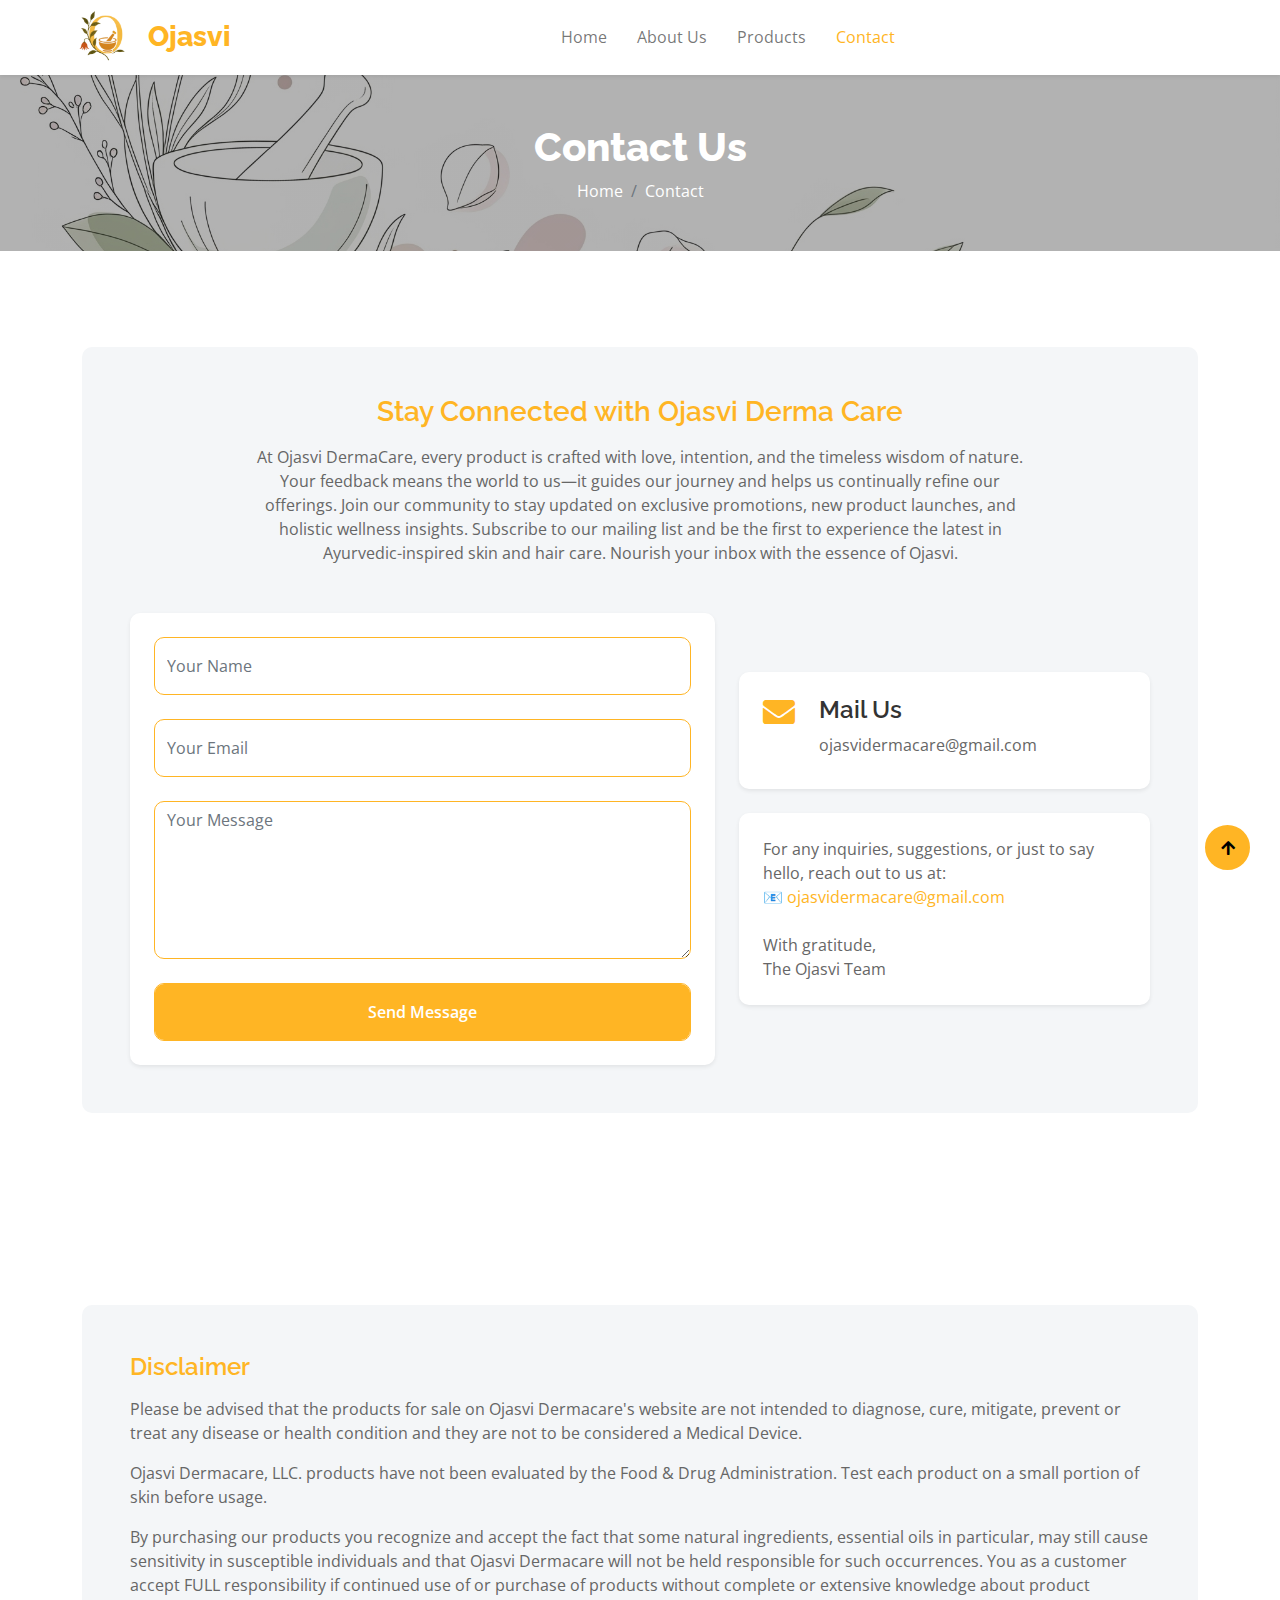
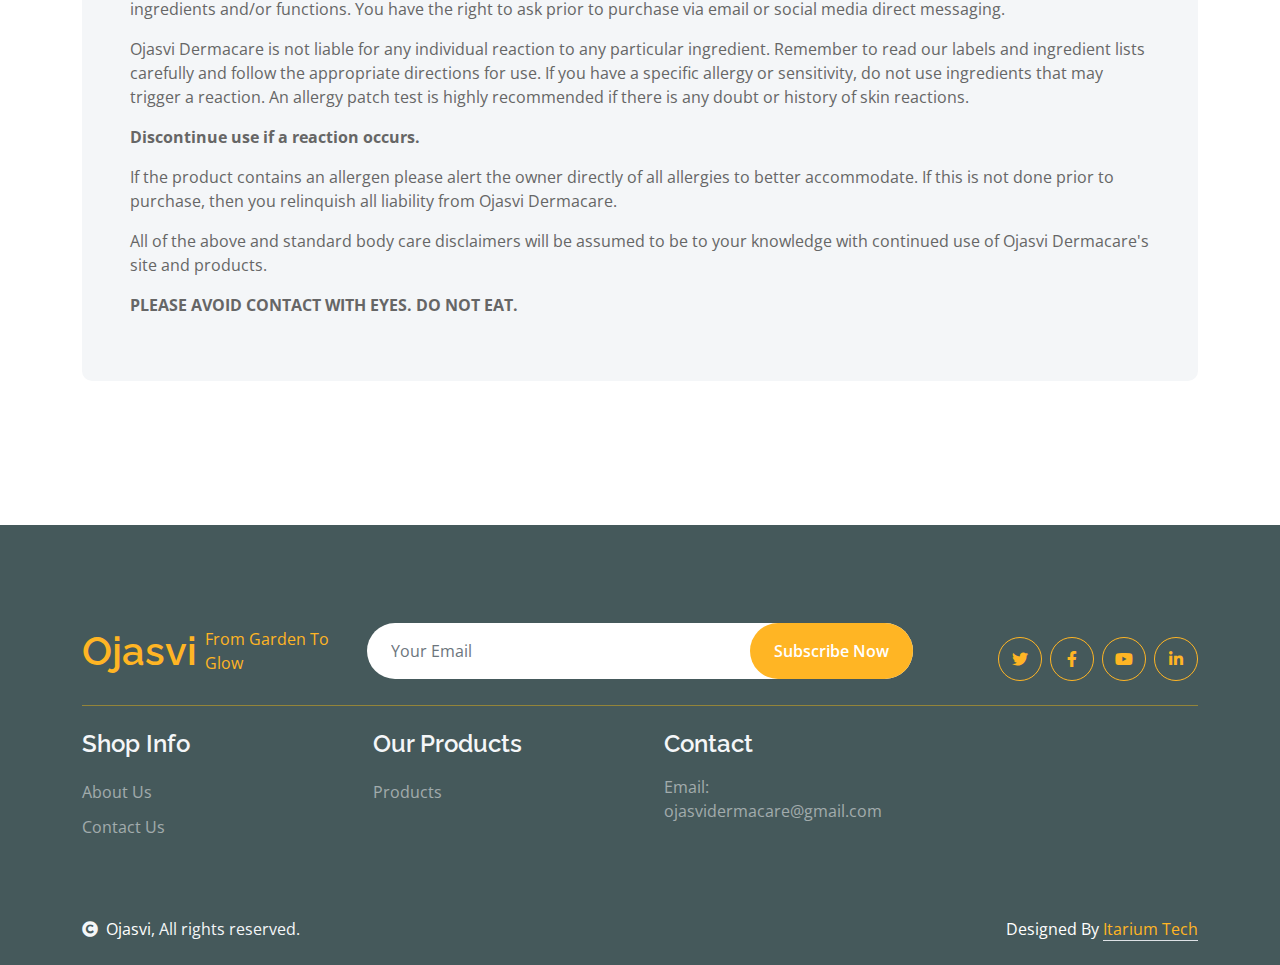
<file: contact.html>
<!DOCTYPE html>
<html lang="en">
  <head>
    <meta charset="utf-8" />
    <title>Ojasvi - Contact Us</title>
    <meta content="width=device-width, initial-scale=1.0" name="viewport" />
    <meta
      content="Contact Ojasvi Derma Care for inquiries and support, Ayurvedic skin and hair care, natural products, customer service"
      name="keywords"
    />
    <meta
      content="Reach out to Ojasvi Derma Care. We'd love to hear from you regarding our Ayurvedic-inspired skin and hair care products, feedback, or any questions you might have. Connect with us for holistic wellness insights."
      name="description"
    />

    <link rel="preconnect" href="https://fonts.googleapis.com" />
    <link rel="preconnect" href="https://fonts.gstatic.com" crossorigin />
    <link
      href="https://fonts.googleapis.com/css2?family=Open+Sans:wght@400;600&family=Raleway:wght@600;800&display=swap"
      rel="stylesheet"
    />

    <link
      rel="stylesheet"
      href="https://use.fontawesome.com/releases/v5.15.4/css/all.css"
    />
    <link
      href="https://cdn.jsdelivr.net/npm/bootstrap-icons@1.4.1/font/bootstrap-icons.css"
      rel="stylesheet"
    />

    <link href="lib/lightbox/css/lightbox.min.css" rel="stylesheet" />
    <link href="lib/owlcarousel/assets/owl.carousel.min.css" rel="stylesheet" />

    <link href="css/bootstrap.min.css" rel="stylesheet" />

    <link href="css/style.css" rel="stylesheet" />

    <style>
      /* Assuming --bs-primary is defined in your main CSS or Bootstrap variables */
      .contact .p-lg-5 .form-control {
        border: 1px solid var(--bs-primary) !important; /* Uses your primary color */
      }

      /* Improve focus state to match theme */
      .contact .p-lg-5 .form-control:focus {
        border-color: var(--bs-primary) !important;
        box-shadow: 0 0 0 0.25rem rgba(226, 175, 24, 0.25) !important; /* Adjust shadow color to match primary, assuming 226, 175, 24 is your primary RGB */
      }

      /* Fix for long email text overflowing on small screens */
      .contact .p-4.rounded.mb-4.bg-white p {
        word-wrap: break-word; /* Older browsers */
        overflow-wrap: break-word; /* Modern browsers */
      }
    </style>
  </head>

  <body>
    <div
      id="spinner"
      class="show w-100 vh-100 bg-white position-fixed translate-middle top-50 start-50 d-flex align-items-center justify-content-center"
    >
      <div class="spinner-grow text-primary" role="status"></div>
    </div>
    <div class="container-fluid fixed-top bg-white shadow-sm">
      <div class="container px-0">
        <nav class="navbar navbar-light bg-white navbar-expand-xl py-3">
          <a class="navbar-brand d-flex align-items-center" href="index.html">
            <img
              src="img/logo1.png"
              height="70px"
              class="logo me-2"
              alt="Ojasvi Logo"
            />
            <h1 class="text-primary display-6 mb-0 fs-3">Ojasvi</h1>
          </a>
          <button
            class="navbar-toggler py-2 px-3"
            type="button"
            data-bs-toggle="collapse"
            data-bs-target="#navbarCollapse"
            aria-controls="navbarCollapse"
            aria-expanded="false"
            aria-label="Toggle navigation"
          >
            <span class="fa fa-bars text-primary"></span>
          </button>
          <div class="collapse navbar-collapse bg-white" id="navbarCollapse">
            <div class="navbar-nav mx-auto">
              <a href="index.html" class="nav-item nav-link">Home</a>
              <a href="shop-detail.html" class="nav-item nav-link">About Us</a>
              <a href="shop.html" class="nav-item nav-link">Products</a>
              <a href="contact.html" class="nav-item nav-link active"
                >Contact</a
              >
            </div>
          </div>
        </nav>
      </div>
    </div>
    <div
      class="modal fade"
      id="searchModal"
      tabindex="-1"
      aria-labelledby="exampleModalLabel"
      aria-hidden="true"
    >
      <div class="modal-dialog modal-fullscreen">
        <div class="modal-content rounded-0">
          <div class="modal-header">
            <h5 class="modal-title" id="exampleModalLabel">
              Search by keyword
            </h5>
            <button
              type="button"
              class="btn-close"
              data-bs-dismiss="modal"
              aria-label="Close"
            ></button>
          </div>
          <div class="modal-body d-flex align-items-center">
            <div class="input-group w-75 mx-auto d-flex">
              <input
                type="search"
                class="form-control p-3"
                placeholder="keywords"
                aria-describedby="search-icon-1"
              />
              <span id="search-icon-1" class="input-group-text p-3"
                ><i class="fa fa-search"></i
              ></span>
            </div>
          </div>
        </div>
      </div>
    </div>
    <div class="container-fluid page-header py-5" style="margin-top: 100px">
      <h1 class="text-center text-white display-6">Contact Us</h1>
      <ol class="breadcrumb justify-content-center mb-0">
        <li class="breadcrumb-item">
          <a href="index.html" class="text-white">Home</a>
        </li>
        <li class="breadcrumb-item active text-white">Contact</li>
      </ol>
    </div>
    <div class="container-fluid contact py-5">
      <div class="container py-5">
        <div class="p-4 p-lg-5 bg-light rounded">
          <div class="row g-4 justify-content-center">
            <div class="col-12 text-center mx-auto" style="max-width: 800px">
              <h3 class="text-primary mb-3">
                Stay Connected with Ojasvi Derma Care
              </h3>
              <p class="mb-4">
                At Ojasvi DermaCare, every product is crafted with love,
                intention, and the timeless wisdom of nature. Your feedback
                means the world to us—it guides our journey and helps us
                continually refine our offerings. Join our community to stay
                updated on exclusive promotions, new product launches, and
                holistic wellness insights. Subscribe to our mailing list and be
                the first to experience the latest in Ayurvedic-inspired skin
                and hair care. Nourish your inbox with the essence of Ojasvi.
              </p>
            </div>
            <div class="col-lg-7">
              <form
                action="#"
                method="POST"
                class="p-4 bg-white rounded shadow-sm"
              >
                <div class="mb-4">
                  <input
                    type="text"
                    class="form-control py-3"
                    placeholder="Your Name"
                    name="name"
                    required
                  />
                </div>
                <div class="mb-4">
                  <input
                    type="email"
                    class="form-control py-3"
                    placeholder="Your Email"
                    name="email"
                    required
                  />
                </div>
                <div class="mb-4">
                  <textarea
                    class="form-control"
                    rows="6"
                    placeholder="Your Message"
                    name="message"
                    required
                  ></textarea>
                </div>
                <button
                  class="btn form-control border-secondary py-3 bg-primary text-white"
                  type="submit"
                >
                  Send Message
                </button>
              </form>
            </div>
            <div class="col-lg-5">
              <div class="d-flex flex-column h-100 justify-content-center">
                <div class="d-flex p-4 rounded mb-4 bg-white shadow-sm">
                  <i class="fas fa-envelope fa-2x text-primary me-4"></i>
                  <div class="w-full max-w-sm overflow-hidden">
                    <h4 class="text-base font-semibold">Mail Us</h4>
                    <p class="mb-2 break-words whitespace-normal text-sm">
                      ojasvidermacare@gmail.com
                    </p>
                  </div>
                </div>
                <div class="p-4 rounded bg-white shadow-sm">
                  <p class="mb-0">
                    For any inquiries, suggestions, or just to say hello, reach
                    out to us at:
                    <br />
                    📧
                    <a
                      href="mailto:ojasvidermacare@gmail.com"
                      class="text-primary"
                      >ojasvidermacare@gmail.com</a
                    >
                    <br />
                    <br />
                    With gratitude,
                    <br />
                    The Ojasvi Team
                  </p>
                </div>
              </div>
            </div>
          </div>
        </div>
      </div>
    </div>
    <div class="container-fluid disclaimer py-5">
      <div class="container py-5">
        <div class="p-4 p-lg-5 bg-light rounded">
          <div class="row g-4">
            <div class="col-12">
              <h4 class="text-primary mb-3">Disclaimer</h4>
              <p>
                Please be advised that the products for sale on Ojasvi
                Dermacare's website are not intended to diagnose, cure,
                mitigate, prevent or treat any disease or health condition and
                they are not to be considered a Medical Device.
              </p>
              <p>
                Ojasvi Dermacare, LLC. products have not been evaluated by the
                Food & Drug Administration. Test each product on a small portion
                of skin before usage.
              </p>
              <p>
                By purchasing our products you recognize and accept the fact
                that some natural ingredients, essential oils in particular, may
                still cause sensitivity in susceptible individuals and that
                Ojasvi Dermacare will not be held responsible for such
                occurrences. You as a customer accept FULL responsibility if
                continued use of or purchase of products without complete or
                extensive knowledge about product ingredients and/or functions.
                You have the right to ask prior to purchase via email or social
                media direct messaging.
              </p>
              <p>
                Ojasvi Dermacare is not liable for any individual reaction to
                any particular ingredient. Remember to read our labels and
                ingredient lists carefully and follow the appropriate directions
                for use. If you have a specific allergy or sensitivity, do not
                use ingredients that may trigger a reaction. An allergy patch
                test is highly recommended if there is any doubt or history of
                skin reactions.
              </p>
              <p><strong>Discontinue use if a reaction occurs.</strong></p>
              <p>
                If the product contains an allergen please alert the owner
                directly of all allergies to better accommodate. If this is not
                done prior to purchase, then you relinquish all liability from
                Ojasvi Dermacare.
              </p>
              <p>
                All of the above and standard body care disclaimers will be
                assumed to be to your knowledge with continued use of Ojasvi
                Dermacare's site and products.
              </p>
              <p>
                <strong>PLEASE AVOID CONTACT WITH EYES. DO NOT EAT.</strong>
              </p>
            </div>
          </div>
        </div>
      </div>
    </div>
    <div class="container-fluid bg-dark text-white-50 footer pt-5 mt-5">
      <div class="container py-5">
        <div
          class="pb-4 mb-4"
          style="border-bottom: 1px solid rgba(226, 175, 24, 0.5)"
        >
          <div class="row g-4 align-items-center">
            <div class="col-lg-3">
              <a href="index.html" class="d-flex align-items-center">
                <h1 class="text-primary mb-0">Ojasvi</h1>
                <p class="text-secondary mb-0 ms-2">From Garden To Glow</p>
              </a>
            </div>
            <div class="col-lg-6">
              <div class="position-relative mx-auto" style="max-width: 600px">
                <input
                  class="form-control border-0 w-100 py-3 px-4 rounded-pill"
                  type="email"
                  placeholder="Your Email"
                  aria-label="Your Email"
                />
                <button
                  type="submit"
                  class="btn btn-primary border-0 border-secondary py-3 px-4 position-absolute rounded-pill text-white"
                  style="top: 0; right: 0"
                >
                  Subscribe Now
                </button>
              </div>
            </div>
            <div class="col-lg-3">
              <div class="d-flex justify-content-end pt-3">
                <a
                  class="btn btn-outline-secondary me-2 btn-md-square rounded-circle"
                  href=""
                  aria-label="Twitter"
                  ><i class="fab fa-twitter"></i
                ></a>
                <a
                  class="btn btn-outline-secondary me-2 btn-md-square rounded-circle"
                  href=""
                  aria-label="Facebook"
                  ><i class="fab fa-facebook-f"></i
                ></a>
                <a
                  class="btn btn-outline-secondary me-2 btn-md-square rounded-circle"
                  href=""
                  aria-label="YouTube"
                  ><i class="fab fa-youtube"></i
                ></a>
                <a
                  class="btn btn-outline-secondary btn-md-square rounded-circle"
                  href=""
                  aria-label="LinkedIn"
                  ><i class="fab fa-linkedin-in"></i
                ></a>
              </div>
            </div>
          </div>
        </div>
        <div class="row g-5">
          <div class="col-lg-3 col-md-6">
            <div class="d-flex flex-column text-start footer-item">
              <h4 class="text-light mb-3">Shop Info</h4>
              <a class="btn-link" href="shop-detail.html">About Us</a>
              <a class="btn-link" href="contact.html">Contact Us</a>
            </div>
          </div>
          <div class="col-lg-3 col-md-6">
            <div class="d-flex flex-column text-start footer-item">
              <h4 class="text-light mb-3">Our Products</h4>
              <a class="btn-link" href="shop.html">Products</a>
            </div>
          </div>
          <div class="col-lg-3 col-md-6">
            <div class="footer-item">
              <h4 class="text-light mb-3">Contact</h4>
              <p>
                Email:
                <a href="mailto:ojasvidermacare@gmail.com" class="text-white-50"
                  >ojasvidermacare@gmail.com</a
                >
              </p>
            </div>
          </div>
        </div>
      </div>
    </div>
    <div class="container-fluid copyright bg-dark py-4">
      <div class="container">
        <div class="row">
          <div class="col-md-6 text-center text-md-start mb-3 mb-md-0">
            <span class="text-light"
              ><a href="index.html" class="text-white"
                ><i class="fas fa-copyright text-light me-2"></i>Ojasvi</a
              >, All rights reserved.</span
            >
          </div>
          <div class="col-md-6 my-auto text-center text-md-end text-white">
            Designed By
            <a
              class="border-bottom"
              href="https://itariumtech.com/#/"
              target="_blank"
              >Itarium Tech</a
            >
          </div>
        </div>
      </div>
    </div>
    <a
      href="#"
      class="btn btn-primary border-3 border-primary rounded-circle back-to-top"
      ><i class="fa fa-arrow-up"></i
    ></a>

    <script src="https://ajax.googleapis.com/ajax/libs/jquery/3.6.4/jquery.min.js"></script>
    <script src="https://cdn.jsdelivr.net/npm/bootstrap@5.0.0/dist/js/bootstrap.bundle.min.js"></script>
    <script src="lib/easing/easing.min.js"></script>
    <script src="lib/waypoints/waypoints.min.js"></script>
    <script src="lib/lightbox/js/lightbox.min.js"></script>
    <script src="lib/owlcarousel/owl.carousel.min.js"></script>

    <script src="js/main.js"></script>
  </body>
</html>
</file>
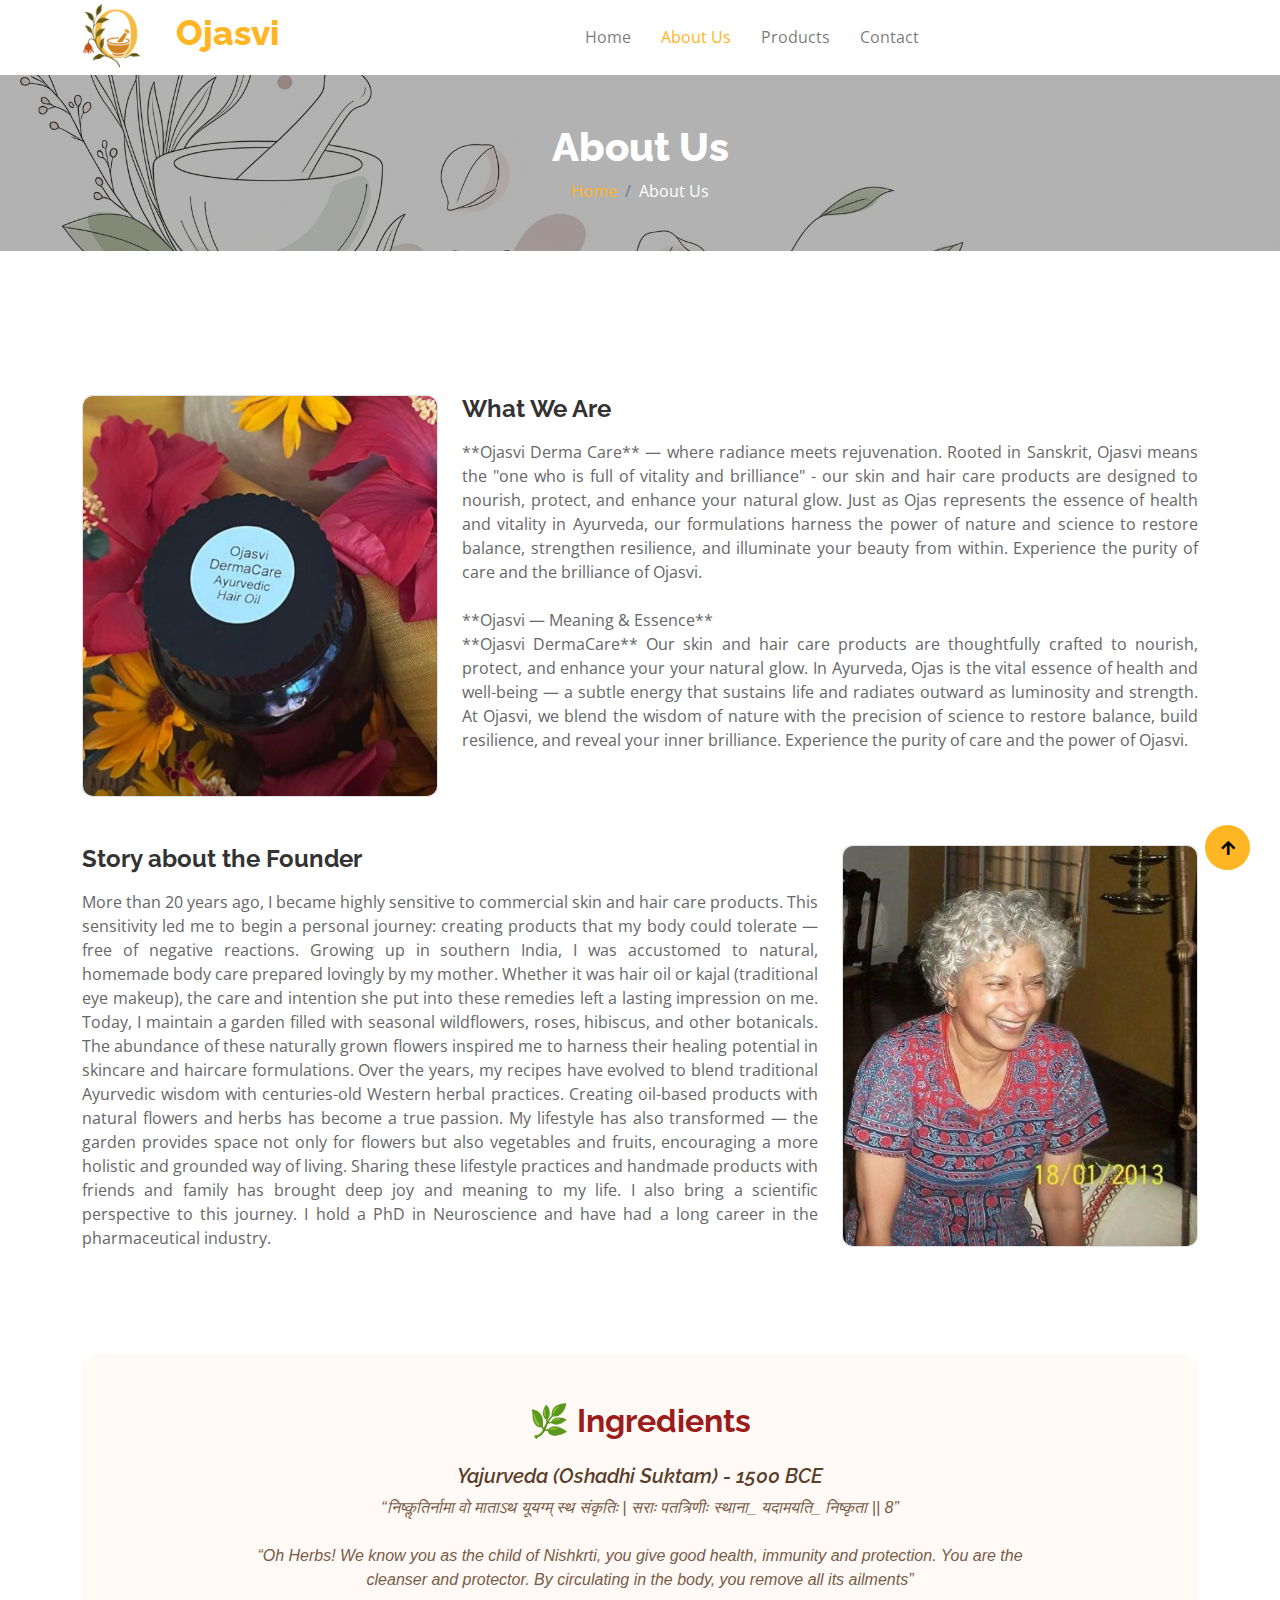
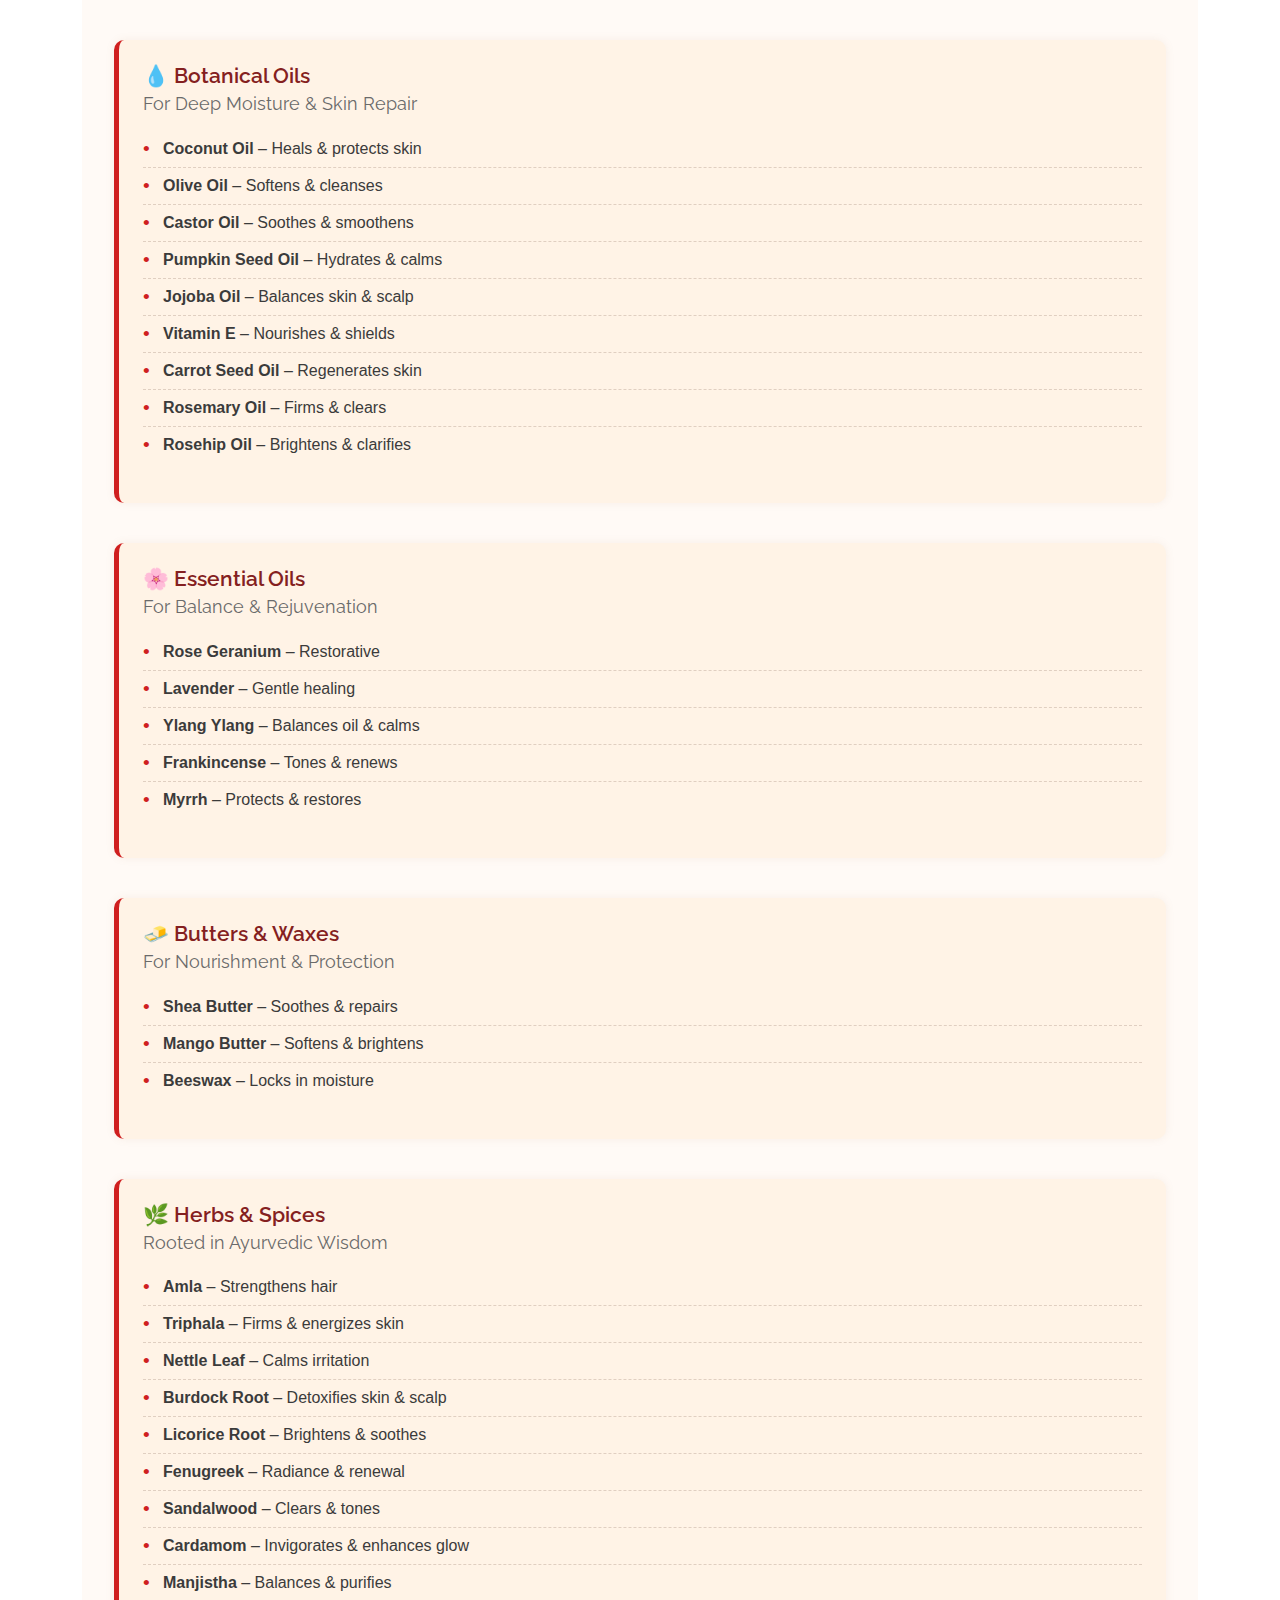
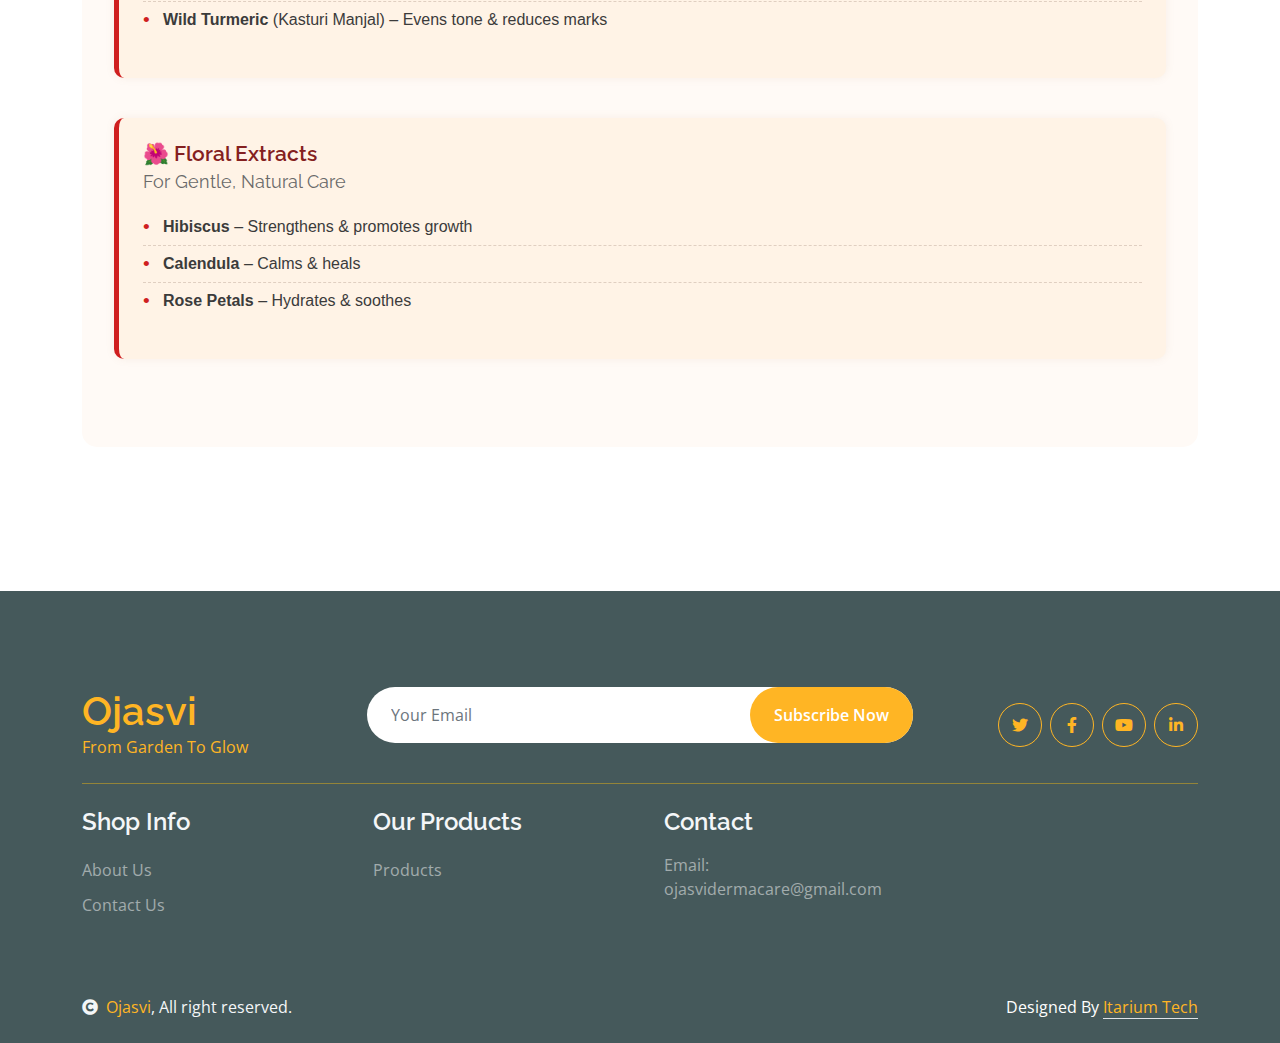
<file: shop-detail.html>
<!DOCTYPE html>
<html lang="en">
  <head>
    <meta charset="utf-8" />
    <title>Ojasvi</title>
    <meta content="width=device-width, initial-scale=1.0" name="viewport" />
    <meta content="" name="keywords" />
    <meta content="" name="description" />

    <link rel="preconnect" href="https://fonts.googleapis.com" />
    <link rel="preconnect" href="https://fonts.gstatic.com" crossorigin />
    <link
      href="https://fonts.googleapis.com/css2?family=Open+Sans:wght@400;600&family=Raleway:wght@600;800&display=swap"
      rel="stylesheet"
    />

    <link
      rel="stylesheet"
      href="https://use.fontawesome.com/releases/v5.15.4/css/all.css"
    />
    <link
      href="https://cdn.jsdelivr.net/npm/bootstrap-icons@1.4.1/font/bootstrap-icons.css"
      rel="stylesheet"
    />

    <link href="lib/lightbox/css/lightbox.min.css" rel="stylesheet" />
    <link href="lib/owlcarousel/assets/owl.carousel.min.css" rel="stylesheet" />

    <link href="css/bootstrap.min.css" rel="stylesheet" />

    <link href="css/style.css" rel="stylesheet" />
  </head>

  <body>
    <div
      id="spinner"
      class="show w-100 vh-100 bg-white position-fixed translate-middle top-50 start-50 d-flex align-items-center justify-content-center"
    >
      <div class="spinner-grow text-primary" role="status"></div>
    </div>
    <div class="container-fluid fixed-top" style="top: 0px !important">
      <div class="container px-0">
        <nav class="navbar navbar-light bg-white navbar-expand-xl">
          <a class="navbar-brand" href="index.html"
            ><img src="img/logo1.png" height="90px" class="logo" alt="Ojasvi Logo"
          /></a>
          <a href="index.html" class="navbar-brand">
            <h1 class="text-primary display-6 ojasvi-brand-title">Ojasvi</h1>
          </a>
          <button
            class="navbar-toggler py-2 px-3"
            type="button"
            data-bs-toggle="collapse"
            data-bs-target="#navbarCollapse"
          >
            <span class="fa fa-bars text-primary"></span>
          </button>
          <div class="collapse navbar-collapse bg-white" id="navbarCollapse">
            <div class="navbar-nav mx-auto">
              <a href="index.html" class="nav-item nav-link">Home</a>
              <a href="shop-detail.html" class="nav-item nav-link active"
                >About Us</a
              >
              <a href="shop.html" class="nav-item nav-link">Products</a>
              <a href="contact.html" class="nav-item nav-link">Contact</a>
            </div>
          </div>
        </nav>
      </div>
    </div>
    <div
      class="modal fade"
      id="searchModal"
      tabindex="-1"
      aria-labelledby="exampleModalLabel"
      aria-hidden="true"
    >
      <div class="modal-dialog modal-fullscreen">
        <div class="modal-content rounded-0">
          <div class="modal-header">
            <h5 class="modal-title" id="exampleModalLabel">
              Search by keyword
            </h5>
            <button
              type="button"
              class="btn-close"
              data-bs-dismiss="modal"
              aria-label="Close"
            ></button>
          </div>
          <div class="modal-body d-flex align-items-center">
            <div class="input-group w-75 mx-auto d-flex">
              <input
                type="search"
                class="form-control p-3"
                placeholder="keywords"
                aria-describedby="search-icon-1"
              />
              <span id="search-icon-1" class="input-group-text p-3"
                ><i class="fa fa-search"></i
              ></span>
            </div>
          </div>
        </div>
      </div>
    </div>
    <div class="container-fluid page-header py-5">
      <h1 class="text-center text-white display-6">About Us</h1>
      <ol class="breadcrumb justify-content-center mb-0">
        <li class="breadcrumb-item"><a href="index.html">Home</a></li>
        <li class="breadcrumb-item active text-white">About Us</li>
      </ol>
    </div>
    <div class="container-fluid py-5 mt-5">
      <div class="container py-5">
        <div class="row g-4 mb-5">
          <div class="col-lg-12 col-xl-12">
            <div class="row g-4">
              <div class="col-lg-4">
                <div class="border rounded">
                  <a href="#">
                    <img
                      src="img/product image 4.jpeg"
                      class="img-fluid rounded about-content-image"
                      alt="Image of Ojasvi product or ingredients"
                    />
                  </a>
                </div>
              </div>
              <div class="col-lg-8">
                <h4 class="fw-bold mb-3">What We Are</h4>
                <p class="mb-4 about-text">
                  **Ojasvi Derma Care** — where radiance meets rejuvenation.
                  Rooted in Sanskrit, Ojasvi means the "one who is full of
                  vitality and brilliance" - our skin and hair care products are
                  designed to nourish, protect, and enhance your natural glow.
                  Just as Ojas represents the essence of health and vitality in
                  Ayurveda, our formulations harness the power of nature and
                  science to restore balance, strengthen resilience, and
                  illuminate your beauty from within. Experience the purity of
                  care and the brilliance of Ojasvi.
                </p>
                <p class="mb-4 about-text">
                  **Ojasvi — Meaning & Essence**<br />
                  **Ojasvi DermaCare** Our skin and hair care products are
                  thoughtfully crafted to nourish, protect, and enhance your
                  your natural glow. In Ayurveda, Ojas is the vital essence of
                  health and well-being — a subtle energy that sustains life and
                  radiates outward as luminosity and strength. At Ojasvi, we
                  blend the wisdom of nature with the precision of science to
                  restore balance, build resilience, and reveal your inner
                  brilliance. Experience the purity of care and the power of
                  Ojasvi.
                </p>
              </div>
            </div>
          </div>
        </div>
        <div class="row g-4 mb-5">
          <div class="col-lg-12 col-xl-12">
            <div class="row g-4">
              <div class="col-lg-8">
                <h4 class="fw-bold mb-3">Story about the Founder</h4>
                <p class="mb-4 about-text">
                  More than 20 years ago, I became highly sensitive to
                  commercial skin and hair care products. This sensitivity led
                  me to begin a personal journey: creating products that my body
                  could tolerate — free of negative reactions. Growing up in
                  southern India, I was accustomed to natural, homemade body
                  care prepared lovingly by my mother. Whether it was hair oil
                  or kajal (traditional eye makeup), the care and intention she
                  put into these remedies left a lasting impression on me. Today,
                  I maintain a garden filled with seasonal wildflowers, roses,
                  hibiscus, and other botanicals. The abundance of these
                  naturally grown flowers inspired me to harness their healing
                  potential in skincare and haircare formulations. Over the
                  years, my recipes have evolved to blend traditional Ayurvedic
                  wisdom with centuries-old Western herbal practices. Creating
                  oil-based products with natural flowers and herbs has become a
                  true passion. My lifestyle has also transformed — the garden
                  provides space not only for flowers but also vegetables and
                  fruits, encouraging a more holistic and grounded way of living.
                  Sharing these lifestyle practices and handmade products with
                  friends and family has brought deep joy and meaning to my life.
                  I also bring a scientific perspective to this journey. I hold
                  a PhD in Neuroscience and have had a long career in the
                  pharmaceutical industry.
                </p>
              </div>
              <div class="col-lg-4">
                <div class="border rounded">
                  <a href="#">
                    <img
                      src="img/founder.jpg"
                      class="img-fluid rounded about-content-image"
                      alt="Image of Ojasvi founder"
                    />
                  </a>
                </div>
              </div>
            </div>
          </div>
        </div>

        <div class="ingredients-section container py-5">
          <h2 class="text-center mb-4">🌿 Ingredients</h2>

          <div class="yajurveda-quote text-center mb-5">
            <h5>Yajurveda (Oshadhi Suktam) - 1500 BCE</h5>
            <p>
              “निष्कॢतिर्नामा वो माताऽथ यूयग्‍म् स्‍थ संकृतिः | सराः पतत्रिणीः
              स्‍थाना_ यदामयति_ निष्कृता || 8”
            </p>
            <p>
              “Oh Herbs! We know you as the child of Nishkrti, you give good
              health, immunity and protection. You are the cleanser and
              protector. By circulating in the body, you remove all its
              ailments”
            </p>
          </div>

          <div class="ingredient-block">
            <h4>
              💧 Botanical Oils<br /><small
                >For Deep Moisture & Skin Repair</small
              >
            </h4>
            <ul>
              <li><b>Coconut Oil</b> – Heals & protects skin</li>
              <li><b>Olive Oil</b> – Softens & cleanses</li>
              <li><b>Castor Oil</b> – Soothes & smoothens</li>
              <li><b>Pumpkin Seed Oil</b> – Hydrates & calms</li>
              <li><b>Jojoba Oil</b> – Balances skin & scalp</li>
              <li><b>Vitamin E</b> – Nourishes & shields</li>
              <li><b>Carrot Seed Oil</b> – Regenerates skin</li>
              <li><b>Rosemary Oil</b> – Firms & clears</li>
              <li><b>Rosehip Oil</b> – Brightens & clarifies</li>
            </ul>
          </div>

          <div class="ingredient-block">
            <h4>
              🌸 Essential Oils<br /><small>For Balance & Rejuvenation</small>
            </h4>
            <ul>
              <li><b>Rose Geranium</b> – Restorative</li>
              <li><b>Lavender</b> – Gentle healing</li>
              <li><b>Ylang Ylang</b> – Balances oil & calms</li>
              <li><b>Frankincense</b> – Tones & renews</li>
              <li><b>Myrrh</b> – Protects & restores</li>
            </ul>
          </div>

          <div class="ingredient-block">
            <h4>
              🧈 Butters & Waxes<br /><small
                >For Nourishment & Protection</small
              >
            </h4>
            <ul>
              <li><b>Shea Butter</b> – Soothes & repairs</li>
              <li><b>Mango Butter</b> – Softens & brightens</li>
              <li><b>Beeswax</b> – Locks in moisture</li>
            </ul>
          </div>

          <div class="ingredient-block">
            <h4>
              🌿 Herbs & Spices<br /><small>Rooted in Ayurvedic Wisdom</small>
            </h4>
            <ul>
              <li><b>Amla</b> – Strengthens hair</li>
              <li><b>Triphala</b> – Firms & energizes skin</li>
              <li><b>Nettle Leaf</b> – Calms irritation</li>
              <li><b>Burdock Root</b> – Detoxifies skin & scalp</li>
              <li><b>Licorice Root</b> – Brightens & soothes</li>
              <li><b>Fenugreek</b> – Radiance & renewal</li>
              <li><b>Sandalwood</b> – Clears & tones</li>
              <li><b>Cardamom</b> – Invigorates & enhances glow</li>
              <li><b>Manjistha</b> – Balances & purifies</li>
              <li>
                <b>Wild Turmeric</b> (Kasturi Manjal) – Evens tone & reduces
                marks
              </li>
            </ul>
          </div>

          <div class="ingredient-block">
            <h4>
              🌺 Floral Extracts<br /><small>For Gentle, Natural Care</small>
            </h4>
            <ul>
              <li><b>Hibiscus</b> – Strengthens & promotes growth</li>
              <li><b>Calendula</b> – Calms & heals</li>
              <li><b>Rose Petals</b> – Hydrates & soothes</li>
            </ul>
          </div>
        </div>
      </div>
    </div>
    <div class="container-fluid bg-dark text-white-50 footer pt-5 mt-5">
      <div class="container py-5">
        <div
          class="pb-4 mb-4"
          style="border-bottom: 1px solid rgba(226, 175, 24, 0.5)"
        >
          <div class="row g-4">
            <div class="col-lg-3">
              <a href="#">
                <h1 class="text-primary mb-0">Ojasvi</h1>
                <p class="text-secondary mb-0">From Garden To Glow</p>
              </a>
            </div>
            <div class="col-lg-6">
              <div class="position-relative mx-auto">
                <input
                  class="form-control border-0 w-100 py-3 px-4 rounded-pill"
                  type="email" placeholder="Your Email"
                />
                <button
                  type="submit"
                  class="btn btn-primary border-0 border-secondary py-3 px-4 position-absolute rounded-pill text-white"
                  style="top: 0; right: 0"
                >
                  Subscribe Now
                </button>
              </div>
            </div>
            <div class="col-lg-3">
              <div class="d-flex justify-content-end pt-3">
                <a
                  class="btn btn-outline-secondary me-2 btn-md-square rounded-circle"
                  href=""
                  aria-label="Twitter"
                  ><i class="fab fa-twitter"></i
                ></a>
                <a
                  class="btn btn-outline-secondary me-2 btn-md-square rounded-circle"
                  href=""
                  aria-label="Facebook"
                  ><i class="fab fa-facebook-f"></i
                ></a>
                <a
                  class="btn btn-outline-secondary me-2 btn-md-square rounded-circle"
                  href=""
                  aria-label="YouTube"
                  ><i class="fab fa-youtube"></i
                ></a>
                <a
                  class="btn btn-outline-secondary btn-md-square rounded-circle"
                  href=""
                  aria-label="LinkedIn"
                  ><i class="fab fa-linkedin-in"></i
                ></a>
              </div>
            </div>
          </div>
        </div>
        <div class="row g-5">
          <div class="col-lg-3 col-md-6">
            <div class="d-flex flex-column text-start footer-item">
              <h4 class="text-light mb-3">Shop Info</h4>
              <a class="btn-link" href="shop-detail.html">About Us</a>
              <a class="btn-link" href="contact.html">Contact Us</a>
            </div>
          </div>
          <div class="col-lg-3 col-md-6">
            <div class="d-flex flex-column text-start footer-item">
              <h4 class="text-light mb-3">Our Products</h4>
              <a class="btn-link" href="shop.html">Products</a>
            </div>
          </div>
          <div class="col-lg-3 col-md-6">
            <div class="footer-item">
              <h4 class="text-light mb-3">Contact</h4>
              <p>Email: ojasvidermacare@gmail.com</p>
            </div>
          </div>
        </div>
      </div>
    </div>
    <div class="container-fluid copyright bg-dark py-4">
      <div class="container">
        <div class="row">
          <div class="col-md-6 text-center text-md-start mb-3 mb-md-0">
            <span class="text-light"
              ><a href="#"
                ><i class="fas fa-copyright text-light me-2"></i>Ojasvi</a
              >, All right reserved.</span
            >
          </div>
          <div class="col-md-6 my-auto text-center text-md-end text-white">
            Designed By
            <a class="border-bottom" href="https://itariumtech.com/#/"
              >Itarium Tech</a
            >
          </div>
        </div>
      </div>
    </div>
    <a
      href="#"
      class="btn btn-primary border-3 border-primary rounded-circle back-to-top"
      ><i class="fa fa-arrow-up"></i
    ></a>

    <script src="https://ajax.googleapis.com/ajax/libs/jquery/3.6.4/jquery.min.js"></script>
    <script src="https://cdn.jsdelivr.net/npm/bootstrap@5.0.0/dist/js/bootstrap.bundle.min.js"></script>
    <script src="lib/easing/easing.min.js"></script>
    <script src="lib/waypoints/waypoints.min.js"></script>
    <script src="lib/lightbox/js/lightbox.min.js"></script>
    <script src="lib/owlcarousel/owl.carousel.min.js"></script>

    <script src="js/main.js"></script>
  </body>
</html>
</file>
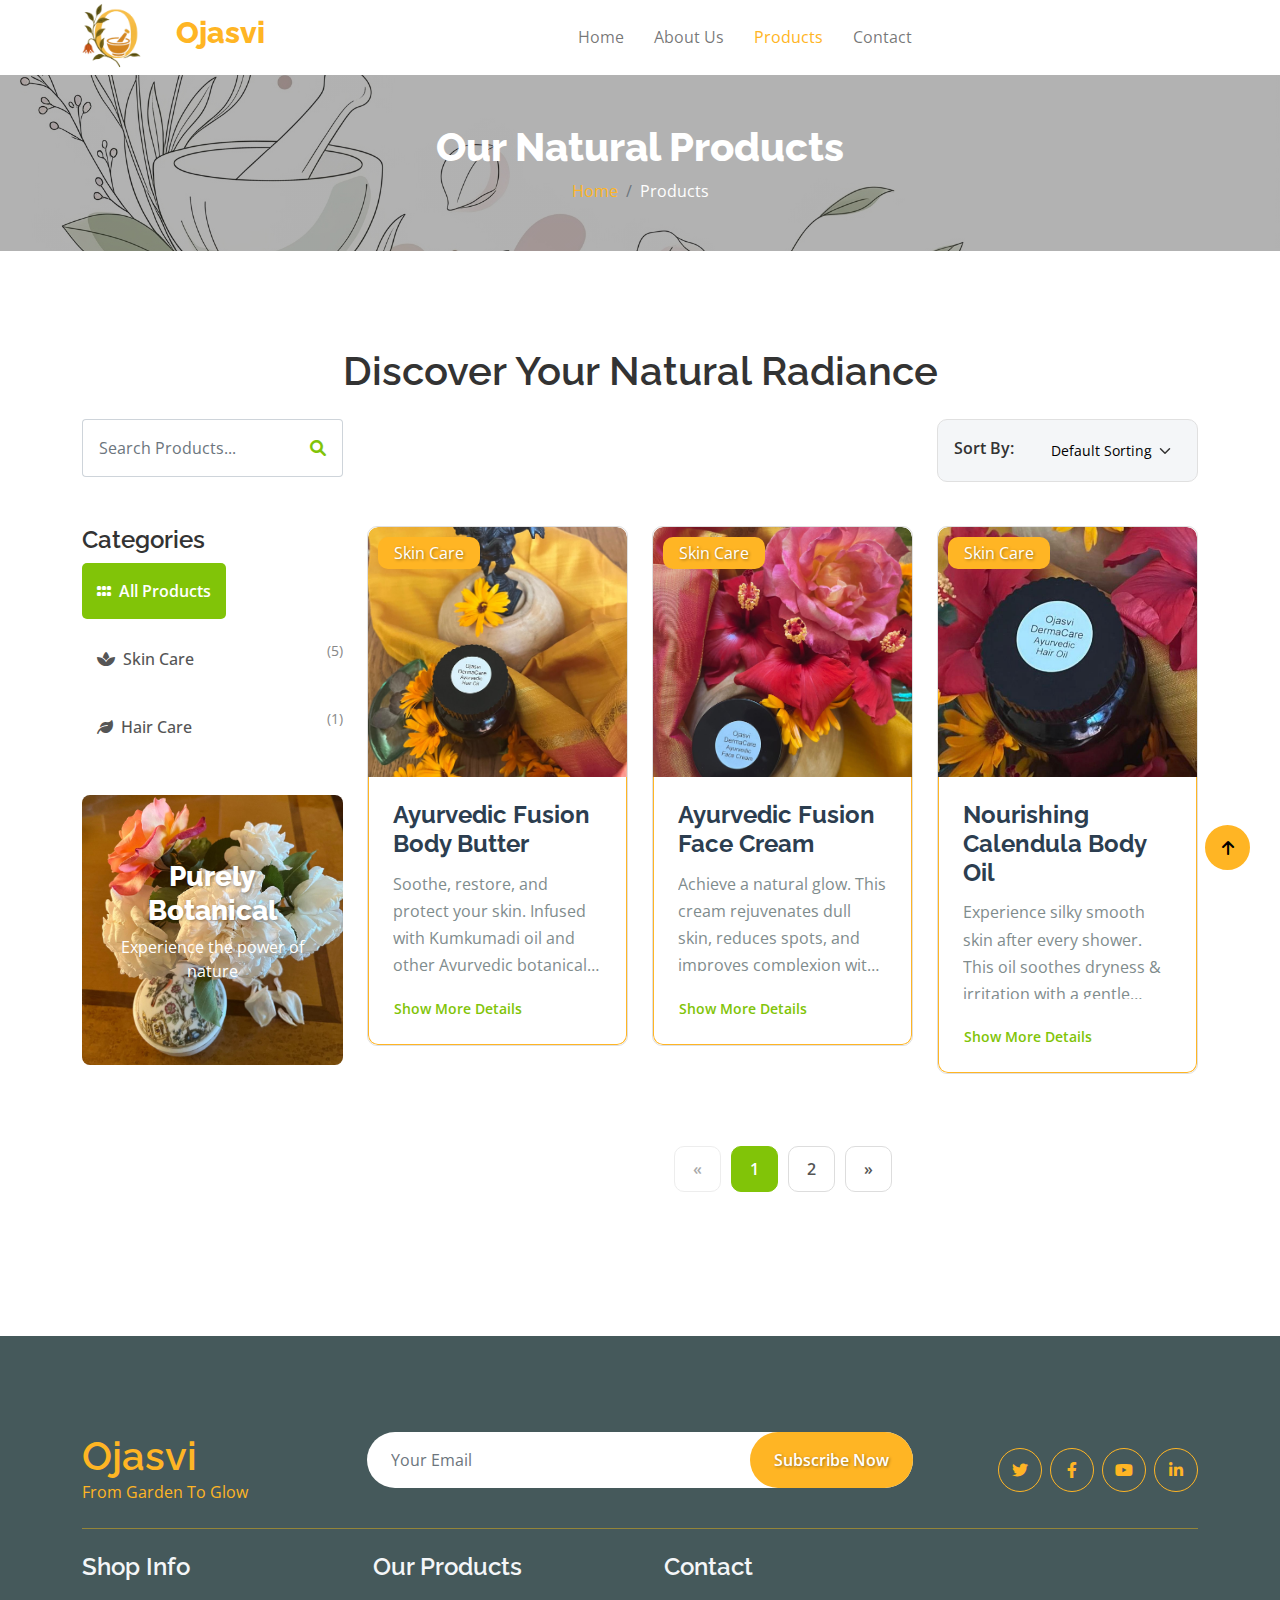
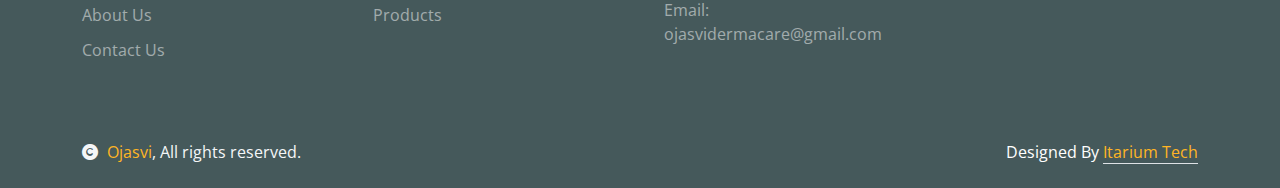
<file: shop.html>
<!DOCTYPE html>
<html lang="en">
  <head>
    <meta charset="utf-8" />
    <title>Ojasvi - Products</title>
    <meta content="width=device-width, initial-scale=1.0" name="viewport" />
    <meta
      content="Explore Ojasvi's range of natural Ayurvedic skincare and hair care products, crafted with ancient wisdom and pure botanical ingredients."
      name="description"
    />
    <meta
      content="Ayurvedic products, natural skincare, natural hair care, botanical cosmetics, organic beauty, Ojasvi, herbal beauty"
      name="keywords"
    />

    <link rel="preconnect" href="https://fonts.googleapis.com" />
    <link rel="preconnect" href="https://fonts.gstatic.com" crossorigin />
    <link
      href="https://fonts.googleapis.com/css2?family=Open+Sans:wght@400;600&family=Raleway:wght@600;800&display=swap"
      rel="stylesheet"
    />

    <link
      rel="stylesheet"
      href="https://cdnjs.cloudflare.com/ajax/libs/font-awesome/6.0.0-beta3/css/all.min.css"
    />
    <link
      href="https://cdn.jsdelivr.net/npm/bootstrap-icons@1.4.1/font/bootstrap-icons.css"
      rel="stylesheet"
    />

    <link href="lib/lightbox/css/lightbox.min.css" rel="stylesheet" />
    <link href="lib/owlcarousel/assets/owl.carousel.min.css" rel="stylesheet" />

    <link href="css/bootstrap.min.css" rel="stylesheet" />

    <link href="css/style.css" rel="stylesheet" />

    <style>
      /* Base styles for the product card */
      .fruite-item {
        transition: transform 0.3s ease-in-out, box-shadow 0.3s ease-in-out;
        height: 100%; /* Ensure consistent height for cards in a row */
        display: flex;
        flex-direction: column;
        border: 1px solid #e0e0e0; /* Subtle border for definition */
        border-radius: 8px; /* Rounded corners for a softer look */
        overflow: hidden; /* Ensures rounded corners apply to image too */
      }

      .fruite-item:hover {
        transform: translateY(-5px);
        box-shadow: 0 12px 25px rgba(0, 0, 0, 0.15); /* More pronounced shadow on hover */
      }

      .fruite-img img {
        height: 250px; /* Fixed height for product images */
        object-fit: cover;
        width: 100%; /* Ensure image fills the container */
        border-top-left-radius: 8px; /* Match card border-radius */
        border-top-right-radius: 8px;
      }

      /* Adjust padding and spacing within the card content */
      .fruite-item .p-4 {
        flex-grow: 1;
        display: flex;
        flex-direction: column;
        justify-content: space-between;
        padding: 1.5rem !important; /* Slightly more padding */
      }

      .fruite-item h4 {
        color: #2c3e50; /* Darker, more prominent color for titles */
        font-size: 1.5rem; /* Slightly larger title */
        margin-bottom: 0.75rem;
        font-weight: 700; /* Bolder titles */
      }

      .fruite-item p {
        color: #7f8c8d; /* Softer grey for descriptions */
        font-size: 1rem; /* Slightly larger text for readability */
        line-height: 1.7; /* Improved line spacing */
        flex-grow: 1;

        /* --- STYLES FOR OVERFLOW (Initial state) --- */
        height: 100px; /* Set a fixed height for the description */
        overflow: hidden;
        text-overflow: ellipsis;
        display: -webkit-box;
        -webkit-line-clamp: 4; /* Limit to 4 lines, can adjust */
        -webkit-box-orient: vertical;
        /* --- END STYLES --- */
      }

      /* Style for when the full description is shown */
      .fruite-item p.expanded {
        height: auto;
        overflow: visible;
        text-overflow: clip;
        -webkit-line-clamp: unset;
      }

      .toggle-description {
        color: #81c408; /* Primary color for the link */
        font-weight: 600;
        padding: 0;
        margin-top: 10px; /* Space above the button */
        align-self: flex-start; /* Aligns button to the left */
        text-decoration: none; /* Remove underline by default */
      }

      .toggle-description:hover {
        text-decoration: underline; /* Underline on hover */
        color: #6a9f06; /* Slightly darker on hover */
      }

      /* Category styling */
      .fruite-categorie li {
        margin-bottom: 12px; /* More space between categories */
      }

      .fruite-categorie a {
        color: #555;
        font-weight: 500;
        transition: color 0.2s, background-color 0.2s;
        display: block; /* Make the whole area clickable */
        padding: 8px 15px; /* Add padding for better click area */
        border-radius: 5px; /* Slight rounding */
      }

      .fruite-categorie a:hover,
      .fruite-categorie a.active-category {
        /* Active category style */
        color: #fff;
        background-color: #81c408; /* Primary color background */
        font-weight: 600;
      }

      .fruite-categorie span {
        font-weight: normal; /* Keep count normal weight */
        color: #888; /* Softer color for counts */
        font-size: 0.9em;
      }

      .fruite-categorie a.active-category + span {
        color: #fff; /* White count when category is active */
      }

      /* Pagination styling */
      .pagination a {
        border: 1px solid #ddd;
        padding: 10px 18px; /* Larger padding for better touch/click area */
        text-decoration: none;
        color: #555; /* Darker text for numbers */
        margin: 0 5px; /* More space between pages */
        border-radius: 7px; /* More pronounced rounded corners */
        transition: background-color 0.3s, color 0.3s, border-color 0.3s,
          transform 0.2s;
        font-weight: 600;
      }
      .pagination a:hover:not(.active):not(.disabled) {
        background-color: #f0f0f0; /* Light background on hover */
        color: #81c408; /* Primary color text on hover */
        border-color: #81c408;
        transform: translateY(-2px); /* Slight lift on hover */
      }
      .pagination a.active {
        background-color: #81c408;
        color: white;
        border-color: #81c408;
        pointer-events: none; /* Prevent clicking active page */
      }
      .pagination a.disabled {
        opacity: 0.5; /* Dim disabled links */
        pointer-events: none; /* Disable clicks */
        cursor: not-allowed;
      }

      /* Adjust search bar and sorting alignment */
      .col-xl-3 .input-group,
      .col-xl-3 .bg-light {
        max-width: 100%; /* Allow full width within column */
      }
      .col-xl-3 {
        margin-bottom: 20px; /* Space below search/sort on smaller screens */
      }

      /* Search and sort container */
      .input-group input[type="search"] {
        border-right: none;
        border-radius: 0.25rem 0 0 0.25rem; /* Only left side rounded */
      }

      .input-group .input-group-text {
        background-color: #fff; /* White background for search icon */
        border-left: none;
        border-radius: 0 0.25rem 0.25rem 0; /* Only right side rounded */
        color: #81c408; /* Icon in primary color */
      }

      /* Sort dropdown */
      .bg-light.ps-3.py-3.rounded {
        border: 1px solid #e0e0e0; /* Subtle border for the sort box */
        border-radius: 0.25rem;
      }
      .bg-light label {
        font-weight: 600;
        color: #333;
      }
      .bg-light select {
        background-color: transparent !important; /* Make select background transparent */
        padding-right: 25px; /* Space for dropdown arrow */
        -webkit-appearance: none; /* Remove default arrow on WebKit browsers */
        -moz-appearance: none; /* Remove default arrow on Firefox */
        appearance: none; /* Remove default arrow */
        background-image: url("data:image/svg+xml,%3Csvg xmlns='http://www.w3.org/2000/svg' viewBox='0 0 16 16'%3E%3Cpath fill='none' stroke='%23333' stroke-linecap='round' stroke-linejoin='round' stroke-width='2' d='M2 5l6 6 6-6'/%3E%3C/svg%3E"); /* Custom arrow */
        background-repeat: no-repeat;
        background-position: right 10px center;
        background-size: 12px;
      }
      .bg-light select:focus {
        outline: none;
        box-shadow: none;
      }

      /* Promotional image with text overlay */
      .position-relative img.rounded {
        border-radius: 8px !important; /* Consistent rounded corners */
      }
      .position-relative .text-white {
        text-shadow: 1px 1px 3px rgba(0, 0, 0, 0.4); /* Subtle text shadow for readability */
      }
      .position-relative .btn-primary {
        /* background-color: #81c408 !important;
        border-color: #81c408 !important; */
        font-weight: 600;
        transition: background-color 0.3s, border-color 0.3s;
      }
      /* .position-relative .btn-primary:hover {
        background-color: #6a9f06 !important; 
        border-color: #6a9f06 !important;
      } */

      /* General typography and spacing */
      h1.display-6,
      h3 {
        font-family: 'Raleway', sans-serif; /* Keep consistent with site branding */
        font-weight: 800;
      }
      p {
        font-family: 'Open Sans', sans-serif;
      }
    </style>
  </head>

  <body>
    <div
      id="spinner"
      class="show w-100 vh-100 bg-white position-fixed translate-middle top-50 start-50 d-flex align-items-center justify-content-center"
    >
      <div class="spinner-grow text-primary" role="status"></div>
    </div>
    <div class="container-fluid fixed-top" style="top: 0px !important">
      <div class="container px-0">
        <nav class="navbar navbar-light bg-white navbar-expand-xl">
          <a class="navbar-brand" href="index.html"
            ><img src="img/logo1.png" height="90px" class="logo" alt="Ojasvi Logo"
          /></a>
          <a href="index.html" class="navbar-brand">
            <h1 style="font-size: 30px !important" class="text-primary display-6">
              Ojasvi
            </h1>
          </a>
          <button
            class="navbar-toggler py-2 px-3"
            type="button"
            data-bs-toggle="collapse"
            data-bs-target="#navbarCollapse"
          >
            <span class="fa fa-bars text-primary"></span>
          </button>
          <div class="collapse navbar-collapse bg-white" id="navbarCollapse">
            <div class="navbar-nav mx-auto">
              <a href="index.html" class="nav-item nav-link">Home</a>
              <a href="shop-detail.html" class="nav-item nav-link">About Us</a>
              <a href="shop.html" class="nav-item nav-link active">Products</a>
              <a href="contact.html" class="nav-item nav-link">Contact</a>
            </div>
          </div>
        </nav>
      </div>
    </div>
    <div
      class="modal fade"
      id="searchModal"
      tabindex="-1"
      aria-labelledby="exampleModalLabel"
      aria-hidden="true"
    >
      <div class="modal-dialog modal-fullscreen">
        <div class="modal-content rounded-0">
          <div class="modal-header">
            <h5 class="modal-title" id="exampleModalLabel">Search by keyword</h5>
            <button
              type="button"
              class="btn-close"
              data-bs-dismiss="modal"
              aria-label="Close"
            ></button>
          </div>
          <div class="modal-body d-flex align-items-center">
            <div class="input-group w-75 mx-auto d-flex">
              <input
                type="search"
                class="form-control p-3"
                placeholder="Search Here"
                aria-describedby="search-icon-1"
              />
              <span id="search-icon-1" class="input-group-text p-3"
                ><i class="fa fa-search"></i
              ></span>
            </div>
          </div>
        </div>
      </div>
    </div>
    <div class="container-fluid page-header py-5">
      <h1 class="text-center text-white display-6">Our Natural Products</h1>
      <ol class="breadcrumb justify-content-center mb-0">
        <li class="breadcrumb-item"><a href="index.html">Home</a></li>
        <li class="breadcrumb-item active text-white">Products</li>
      </ol>
    </div>
    <div class="container-fluid fruite py-5">
      <div class="container py-5">
        <h1 class="mb-4 text-center">Discover Your Natural Radiance</h1>
        <div class="row g-4">
          <div class="col-lg-12">
            <div class="row g-4">
              <div class="col-xl-3">
                <div class="input-group w-100 mx-auto d-flex">
                  <input
                    type="search"
                    class="form-control p-3"
                    placeholder="Search Products..."
                    aria-describedby="search-icon-1"
                  />
                  <span id="search-icon-1" class="input-group-text p-3"
                    ><i class="fa fa-search"></i
                  ></span>
                </div>
              </div>
              <div class="col-6"></div>
              <div class="col-xl-3">
                <div
                  class="bg-light ps-3 py-3 rounded d-flex justify-content-between mb-4"
                >
                  <label for="fruits">Sort By:</label>
                  <select
                    id="fruits"
                    name="fruitlist"
                    class="border-0 form-select-sm bg-light me-3"
                    form="fruitform"
                  >
                    <option value="default">Default Sorting</option>
                    <option value="popularity">Popularity</option>
                    <option value="newest">Newest Arrivals</option>
                    </select>
                </div>
              </div>
            </div>
            <div class="row g-4">
              <div class="col-lg-3">
                <div class="row g-4">
                  <div class="col-lg-12">
                    <div class="mb-3">
                      <h4>Categories</h4>
                      <ul class="list-unstyled fruite-categorie">
                        <li>
                          <div
                            class="d-flex justify-content-between fruite-name"
                          >
                            <a href="#" data-filter="all"
                              ><i class="fas fa-grip-horizontal me-2"></i>All Products</a
                            >
                            <span>(6)</span>
                          </div>
                        </li>
                        <li>
                          <div
                            class="d-flex justify-content-between fruite-name"
                          >
                            <a href="#" data-filter="skin-care"
                              ><i class="fas fa-spa me-2"></i>Skin Care</a
                            >
                            <span>(5)</span>
                          </div>
                        </li>
                        <li>
                          <div
                            class="d-flex justify-content-between fruite-name"
                          >
                            <a href="#" data-filter="hair-care"
                              ><i class="fas fa-leaf me-2"></i>Hair Care</a
                            >
                            <span>(1)</span>
                          </div>
                        </li>
                      </ul>
                    </div>
                  </div>

                  <div class="col-lg-12">
                    <div class="position-relative">
                      <img
                        src="img/p.jpeg"
                        class="img-fluid w-100 rounded"
                        alt="Natural Ingredients Promotion"
                      />
                      <div
                        class="position-absolute text-center"
                        style="
                          top: 50%;
                          left: 50%;
                          transform: translate(-50%, -50%);
                          color: white;
                          width: 80%;
                        "
                      >
                        <h3 class="text-white">Purely Botanical</h3>
                        <p class="text-white-100">
                          Experience the power of nature
                        </p>
                        <!-- <a
                          href="#"
                          class="btn btn-primary border-2 border-white rounded-pill text-white py-2 px-4"
                          >Shop Now</a
                        > -->
                      </div>
                    </div>
                  </div>
                </div>
              </div>
              <div class="col-lg-9">
                <div class="row g-4 justify-content-center" id="product-list">
                  <div class="col-md-6 col-lg-6 col-xl-4 product-item" data-category="skin-care">
                    <div class="rounded position-relative fruite-item">
                      <div class="fruite-img">
                        <img
                          src="img/product image 2.jpeg"
                          class="img-fluid w-100 rounded-top"
                          alt="Ayurvedic Body Butter"
                        />
                      </div>
                      <div
                        class="text-white bg-secondary px-3 py-1 rounded position-absolute"
                        style="top: 10px; left: 10px"
                      >
                        Skin Care
                      </div>
                      <div
                        class="p-4 border border-secondary border-top-0 rounded-bottom"
                      >
                        <h4>Ayurvedic Fusion Body Butter</h4>
                        <p class="product-description">
                          Soothe, restore, and protect your skin. Infused with
                          Kumkumadi oil and other Ayurvedic botanicals for calming
                          and rejuvenating irritated skin. Ideal for dry and sensitive skin.
                        </p>
                        <button class="btn btn-link btn-sm toggle-description" onclick="toggleDescription(this)">
                          Show More Details
                        </button>
                      </div>
                    </div>
                  </div>

                  <div class="col-md-6 col-lg-6 col-xl-4 product-item" data-category="skin-care">
                    <div class="rounded position-relative fruite-item">
                      <div class="fruite-img">
                        <img
                          src="img/product image 3.jpeg"
                          class="img-fluid w-100 rounded-top"
                          alt="Ayurvedic Face Cream"
                        />
                      </div>
                      <div
                        class="text-white bg-secondary px-3 py-1 rounded position-absolute"
                        style="top: 10px; left: 10px"
                      >
                        Skin Care
                      </div>
                      <div
                        class="p-4 border border-secondary border-top-0 rounded-bottom"
                      >
                        <h4>Ayurvedic Fusion Face Cream</h4>
                        <p class="product-description">
                          Achieve a natural glow. This cream rejuvenates dull skin,
                          reduces spots, and improves complexion with a potent
                          blend of Ayurvedic herbs and precious botanical extracts.
                        </p>
                        <button class="btn btn-link btn-sm toggle-description" onclick="toggleDescription(this)">
                          Show More Details
                        </button>
                      </div>
                    </div>
                  </div>

                  <div class="col-md-6 col-lg-6 col-xl-4 product-item" data-category="skin-care">
                    <div class="rounded position-relative fruite-item">
                      <div class="fruite-img">
                        <img
                          src="img/product image 4.jpeg"
                          class="img-fluid w-100 rounded-top"
                          alt="Calendula Body Oil"
                        />
                      </div>
                      <div
                        class="text-white bg-secondary px-3 py-1 rounded position-absolute"
                        style="top: 10px; left: 10px"
                      >
                        Skin Care
                      </div>
                      <div
                        class="p-4 border border-secondary border-top-0 rounded-bottom"
                      >
                        <h4>Nourishing Calendula Body Oil</h4>
                        <p class="product-description">
                          Experience silky smooth skin after every shower. This oil
                          soothes dryness & irritation with a gentle infusion of
                          calendula, burdock, and nettle leaves, promoting healthy skin barrier.
                        </p>
                        <button class="btn btn-link btn-sm toggle-description" onclick="toggleDescription(this)">
                          Show More Details
                        </button>
                      </div>
                    </div>
                  </div>

                  <div class="col-md-6 col-lg-6 col-xl-4 product-item" data-category="skin-care">
                    <div class="rounded position-relative fruite-item">
                      <div class="fruite-img">
                        <img
                          src="img/product image 5.jpeg"
                          class="img-fluid w-100 rounded-top"
                          alt="Calendula Body Butter"
                        />
                      </div>
                      <div
                        class="text-white bg-secondary px-3 py-1 rounded position-absolute"
                        style="top: 10px; left: 10px"
                      >
                        Skin Care
                      </div>
                      <div
                        class="p-4 border border-secondary border-top-0 rounded-bottom"
                      >
                        <h4>Calendula Body Butter</h4>
                        <p class="product-description">
                          An intensely moisturizing formula that
                          shields the skin from environmental stressors. With calendula, burdock root,
                          and nettle leaves—herbs renowned for their nourishing and anti-inflammatory
                          properties—this butter calms and protects sensitive, dry, or compromised skin.
                        </p>
                        <button class="btn btn-link btn-sm toggle-description" onclick="toggleDescription(this)">
                          Show More Details
                        </button>
                      </div>
                    </div>
                  </div>

                  <div class="col-md-6 col-lg-6 col-xl-4 product-item" data-category="skin-care">
                    <div class="rounded position-relative fruite-item">
                      <div class="fruite-img">
                        <img
                          src="img/product image 6.jpeg"
                          class="img-fluid w-100 rounded-top"
                          alt="Calendula Face Cream"
                        />
                      </div>
                      <div
                        class="text-white bg-secondary px-3 py-1 rounded position-absolute"
                        style="top: 10px; left: 10px"
                      >
                        Skin Care
                      </div>
                      <div
                        class="p-4 border border-secondary border-top-0 rounded-bottom"
                      >
                        <h4>Calendula Face Cream</h4>
                        <p class="product-description">
                          A light, nourishing formulation with a deep moisturizing
                          effect that supports skin health. Infused with calendula, nettle, and burdock
                          to keep the face and neck smooth and radiant. Provides lasting hydration while
                          promoting a healthy complexion. Perfectly complements the Calendula Body Oil for a complete skincare ritual.
                        </p>
                        <button class="btn btn-link btn-sm toggle-description" onclick="toggleDescription(this)">
                          Show More Details
                        </button>
                      </div>
                    </div>
                  </div>

                  <div class="col-md-6 col-lg-6 col-xl-4 product-item" data-category="hair-care">
                    <div class="rounded position-relative fruite-item">
                      <div class="fruite-img">
                        <img
                          src="img/product image 7.jpeg"
                          class="img-fluid w-100 rounded-top"
                          alt="Ayurvedic Hair Oil"
                        />
                      </div>
                      <div
                        class="text-white bg-secondary px-3 py-1 rounded position-absolute"
                        style="top: 10px; left: 10px"
                      >
                        Hair Care
                      </div>
                      <div
                        class="p-4 border border-secondary border-top-0 rounded-bottom"
                      >
                        <h4>Revitalizing Ayurvedic Hair Oil</h4>
                        <p class="product-description">
                          A potent blend of over 20 vital herbs and botanical extracts, meticulously crafted to nourish, strengthen, and revitalize your hair. Inspired by ancient Ayurvedic wisdom, this luxurious oil penetrates deep into the scalp, promoting healthy growth, reducing hair fall, and restoring natural shine. Infused with time-honored ingredients like Bhringraj, Amla, Hibiscus flowers and Mulethi (licorice), it soothes, hydrates, and protects - bringing balance and vitality to your hair from root to tip. Experience the essence of Ojas - pure, radiant, and full of life.
                        </p>
                        <button class="btn btn-link btn-sm toggle-description" onclick="toggleDescription(this)">
                          Show More Details
                        </button>
                      </div>
                    </div>
                  </div>
                  <div class="col-12">
                    <div class="pagination d-flex justify-content-center mt-5">
                      </div>
                  </div>
                </div>
              </div>
            </div>
          </div>
        </div>
      </div>
    </div>
    <script>
      const itemsPerPage = 3;
      let currentPage = 1;
      let products = []; // Store all products for filtering/sorting
      let filteredProducts = []; // Store currently filtered products

      // Function to initialize products on page load
      function initializeProducts() {
        products = Array.from(document.querySelectorAll(".product-item"));
        filteredProducts = [...products]; // Initially, all products are filtered
        updateProductCounts(); // Update category counts
        changePage(1); // Display the first page of products
        document.querySelector('.fruite-categorie a[data-filter="all"]').classList.add('active-category'); // Set 'All Products' as active by default
      }

      // Function to update product counts in categories
      function updateProductCounts() {
        const categories = {
          'all': products.length,
          'skin-care': products.filter(p => p.getAttribute('data-category') === 'skin-care').length,
          'hair-care': products.filter(p => p.getAttribute('data-category') === 'hair-care').length,
        };

        document.querySelectorAll('.fruite-categorie a').forEach(link => {
          const filter = link.getAttribute('data-filter');
          const countSpan = link.nextElementSibling; // Get the <span> next to the <a>
          if (countSpan && categories[filter] !== undefined) {
            countSpan.textContent = `(${categories[filter]})`;
          }
        });
      }

      function changePage(page) {
        const totalPages = Math.ceil(filteredProducts.length / itemsPerPage);

        if (page < 1) page = 1;
        if (page > totalPages && totalPages > 0) page = totalPages; // Ensure page doesn't go above available pages
        if (totalPages === 0) page = 0; // No pages if no products

        currentPage = page;

        // Hide all items
        products.forEach((item) => {
          item.style.display = "none";
        });

        // Show current page items from filteredProducts
        const start = (page - 1) * itemsPerPage;
        const end = start + itemsPerPage;
        for (let i = start; i < end && i < filteredProducts.length; i++) {
          filteredProducts[i].style.display = "block";
        }

        // Update active link and dynamically create page numbers
        const paginationContainer = document.querySelector(".pagination");
        paginationContainer.innerHTML = `
          <a class="rounded ${currentPage === 1 || totalPages === 0 ? 'disabled' : ''}" onclick="changePage(currentPage - 1)">&laquo;</a>
        `;
        for (let i = 1; i <= totalPages; i++) {
          const pageLink = document.createElement("a");
          pageLink.classList.add("page-link", "rounded");
          if (i === currentPage) {
            pageLink.classList.add("active");
          }
          pageLink.textContent = i;
          pageLink.onclick = () => changePage(i);
          paginationContainer.appendChild(pageLink);
        }
        paginationContainer.innerHTML += `
          <a class="rounded ${currentPage === totalPages || totalPages === 0 ? 'disabled' : ''}" onclick="changePage(currentPage + 1)">&raquo;</a>
        `;

        // Disable prev/next if on first/last page
        if (currentPage === 1 || totalPages === 0) {
          paginationContainer.querySelector('.rounded:first-child').classList.add('disabled');
        }
        if (currentPage === totalPages || totalPages === 0) {
          paginationContainer.querySelector('.rounded:last-child').classList.add('disabled');
        }
      }

      // Function to toggle description visibility
      function toggleDescription(button) {
        const description = button.previousElementSibling; // Get the <p> element
        description.classList.toggle('expanded');

        if (description.classList.contains('expanded')) {
          button.textContent = 'Show Less Details';
        } else {
          button.textContent = 'Show More Details';
        }
      }

      // Filter products by category
      document.querySelectorAll('.fruite-categorie a').forEach(link => {
        link.addEventListener('click', function(e) {
          e.preventDefault();
          document.querySelectorAll('.fruite-categorie a').forEach(l => l.classList.remove('active-category'));
          this.classList.add('active-category');

          const filter = this.getAttribute('data-filter');
          filteredProducts = products.filter(product => {
            return filter === 'all' || product.getAttribute('data-category') === filter;
          });
          changePage(1); // Reset to first page after filtering
        });
      });

      // Search functionality
      document.querySelector('.col-xl-3 .input-group input[type="search"]').addEventListener('input', function() {
        const searchTerm = this.value.toLowerCase();
        filteredProducts = products.filter(product => {
          const title = product.querySelector('h4').textContent.toLowerCase();
          const description = product.querySelector('.product-description').textContent.toLowerCase();
          const categoryElement = product.querySelector('.bg-secondary');
          const category = categoryElement ? categoryElement.textContent.toLowerCase() : ''; // Safely get category text
          return title.includes(searchTerm) || description.includes(searchTerm) || category.includes(searchTerm);
        });
        changePage(1); // Reset to first page after searching
      });

      // Sort functionality (dummy for now, since no specific data to sort by other than default)
      document.getElementById('fruits').addEventListener('change', function() {
        const sortBy = this.value;

        if (sortBy === 'newest') {
          // Assuming 'newest' means the order they appear in the HTML
          // or you could add a data-date attribute to products
          filteredProducts.reverse(); // Simple reverse as an example for 'newest'/'default' toggle
        } else {
          // For 'default' or 'popularity', keep initial order or implement specific logic
          // For 'popularity', you would need a data-popularity attribute and then sort by it
          // Example: filteredProducts.sort((a, b) => parseInt(b.dataset.popularity) - parseInt(a.dataset.popularity));
          filteredProducts = [...filteredProducts]; // Create a shallow copy to trigger re-render if order is changed
        }
        changePage(1); // Reset to first page after sorting
      });


      // Initialize page on load
      window.addEventListener('load', initializeProducts);
    </script>

    <div class="container-fluid bg-dark text-white-50 footer pt-5 mt-5">
      <div class="container py-5">
        <div
          class="pb-4 mb-4"
          style="border-bottom: 1px solid rgba(226, 175, 24, 0.5)"
        >
          <div class="row g-4">
            <div class="col-lg-3">
              <a href="#">
                <h1 class="text-primary mb-0">Ojasvi</h1>
                <p class="text-secondary mb-0">From Garden To Glow</p>
              </a>
            </div>
            <div class="col-lg-6">
              <div class="position-relative mx-auto">
                <input
                  class="form-control border-0 w-100 py-3 px-4 rounded-pill"
                  type="email"
                  placeholder="Your Email"
                />
                <button
                  type="submit"
                  class="btn btn-primary border-0 border-secondary py-3 px-4 position-absolute rounded-pill text-white"
                  style="top: 0; right: 0"
                >
                  Subscribe Now
                </button>
              </div>
            </div>
            <div class="col-lg-3">
              <div class="d-flex justify-content-end pt-3">
                <a
                  class="btn btn-outline-secondary me-2 btn-md-square rounded-circle"
                  href=""
                  ><i class="fab fa-twitter"></i
                ></a>
                <a
                  class="btn btn-outline-secondary me-2 btn-md-square rounded-circle"
                  href=""
                  ><i class="fab fa-facebook-f"></i
                ></a>
                <a
                  class="btn btn-outline-secondary me-2 btn-md-square rounded-circle"
                  href=""
                  ><i class="fab fa-youtube"></i
                ></a>
                <a
                  class="btn btn-outline-secondary btn-md-square rounded-circle"
                  href=""
                  ><i class="fab fa-linkedin-in"></i
                ></a>
              </div>
            </div>
          </div>
        </div>
        <div class="row g-5">
          <div class="col-lg-3 col-md-6">
            <div class="d-flex flex-column text-start footer-item">
              <h4 class="text-light mb-3">Shop Info</h4>
              <a class="btn-link" href="shop-detail.html">About Us</a>
              <a class="btn-link" href="contact.html">Contact Us</a>
            </div>
          </div>
          <div class="col-lg-3 col-md-6">
            <div class="d-flex flex-column text-start footer-item">
              <h4 class="text-light mb-3">Our Products</h4>
              <a class="btn-link" href="shop.html">Products</a>
            </div>
          </div>
          <div class="col-lg-3 col-md-6">
            <div class="footer-item">
              <h4 class="text-light mb-3">Contact</h4>
              <p>Email: ojasvidermacare@gmail.com</p>
            </div>
          </div>
        </div>
      </div>
    </div>
    <div class="container-fluid copyright bg-dark py-4">
      <div class="container">
        <div class="row">
          <div class="col-md-6 text-center text-md-start mb-3 mb-md-0">
            <span class="text-light"
              ><a href="#"
                ><i class="fas fa-copyright text-light me-2"></i>Ojasvi</a
              >, All rights reserved.</span
            >
          </div>
          <div class="col-md-6 my-auto text-center text-md-end text-white">
            Designed By
            <a class="border-bottom" href="https://itariumtech.com/#/"
              >Itarium Tech</a
            >
          </div>
        </div>
      </div>
    </div>
    <a
      href="#"
      class="btn btn-primary border-3 border-primary rounded-circle back-to-top"
      ><i class="fa fa-arrow-up"></i
    ></a>

    <script src="https://ajax.googleapis.com/ajax/libs/jquery/3.6.4/jquery.min.js"></script>
    <script src="https://cdn.jsdelivr.net/npm/bootstrap@5.0.0/dist/js/bootstrap.bundle.min.js"></script>
    <script src="lib/easing/easing.min.js"></script>
    <script src="lib/waypoints/waypoints.min.js"></script>
    <script src="lib/lightbox/js/lightbox.min.js"></script>
    <script src="lib/owlcarousel/owl.carousel.min.js"></script>

    <script src="js/main.js"></script>
  </body>
</html>
</file>
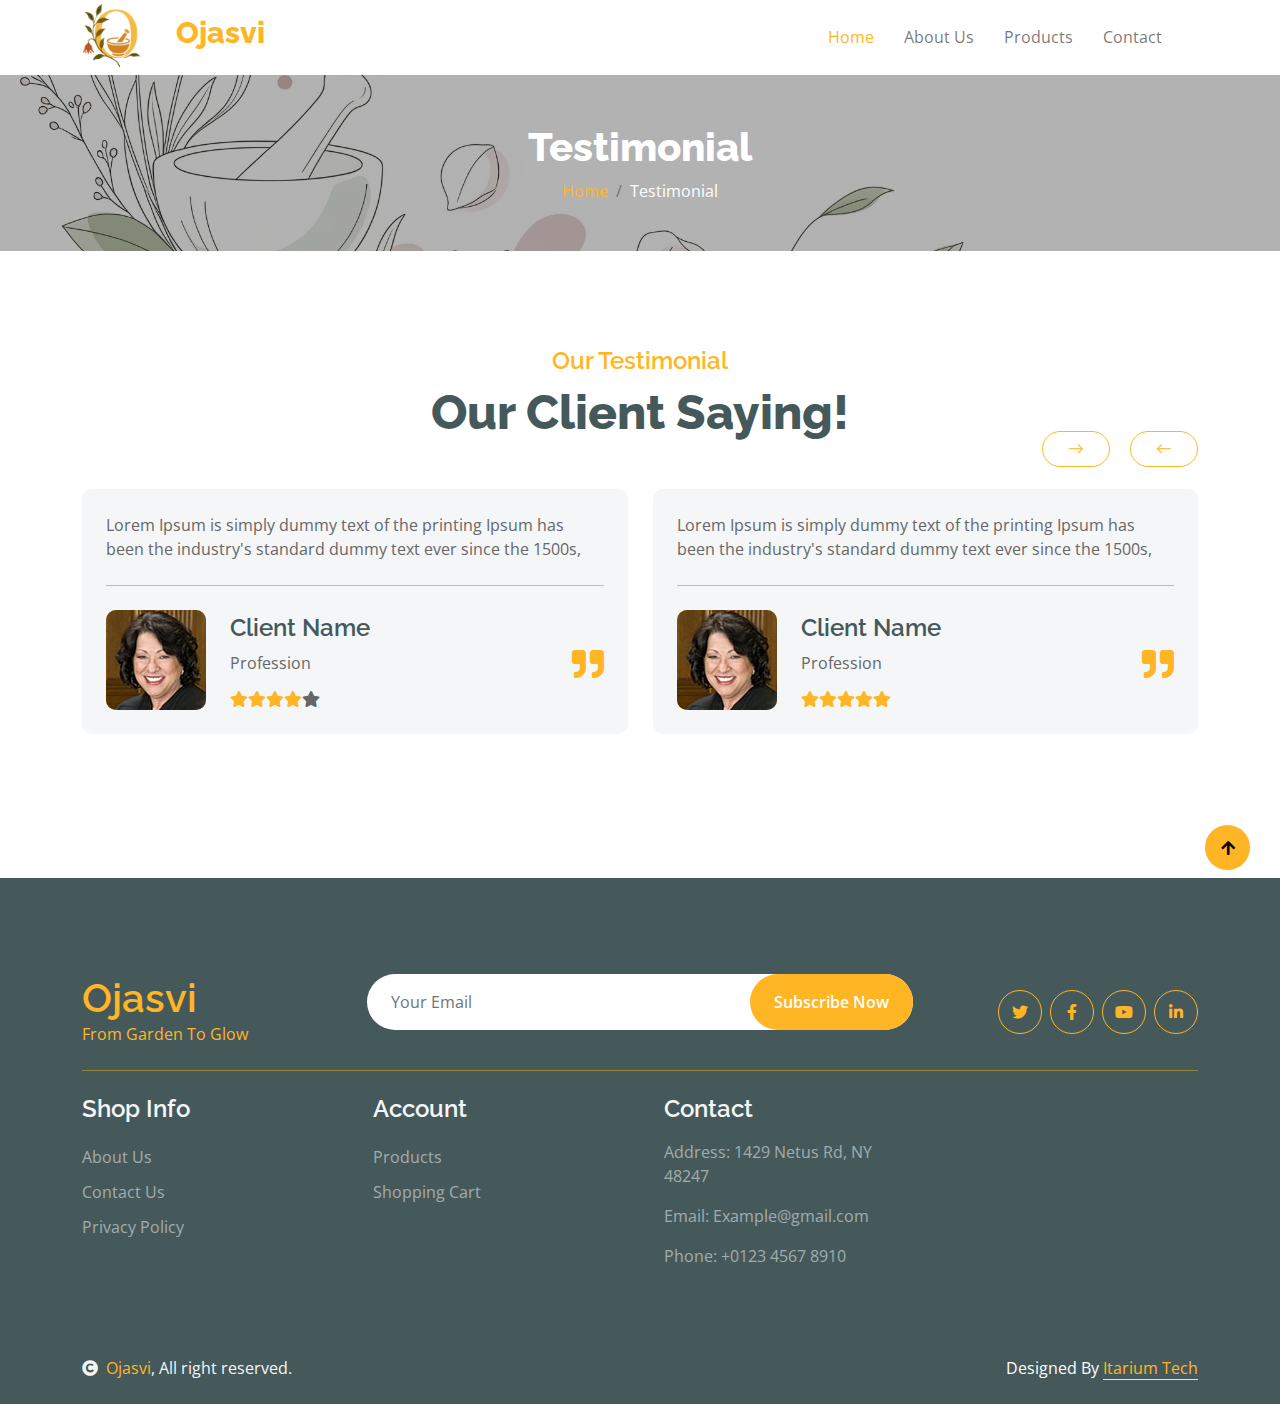
<file: testimonial.html>
<!DOCTYPE html>
<html lang="en">

<head>
    <meta charset="utf-8">
    <title>Fruitables - Vegetable Website Template</title>
    <meta content="width=device-width, initial-scale=1.0" name="viewport">
    <meta content="" name="keywords">
    <meta content="" name="description">

    <!-- Google Web Fonts -->
    <link rel="preconnect" href="https://fonts.googleapis.com">
    <link rel="preconnect" href="https://fonts.gstatic.com" crossorigin>
    <link
        href="https://fonts.googleapis.com/css2?family=Open+Sans:wght@400;600&family=Raleway:wght@600;800&display=swap"
        rel="stylesheet">

    <!-- Icon Font Stylesheet -->
    <link rel="stylesheet" href="https://use.fontawesome.com/releases/v5.15.4/css/all.css" />
    <link href="https://cdn.jsdelivr.net/npm/bootstrap-icons@1.4.1/font/bootstrap-icons.css" rel="stylesheet">

    <!-- Libraries Stylesheet -->
    <link href="lib/lightbox/css/lightbox.min.css" rel="stylesheet">
    <link href="lib/owlcarousel/assets/owl.carousel.min.css" rel="stylesheet">


    <!-- Customized Bootstrap Stylesheet -->
    <link href="css/bootstrap.min.css" rel="stylesheet">

    <!-- Template Stylesheet -->
    <link href="css/style.css" rel="stylesheet">
</head>

<body>

    <!-- Spinner Start -->
    <div id="spinner"
        class="show w-100 vh-100 bg-white position-fixed translate-middle top-50 start-50  d-flex align-items-center justify-content-center">
        <div class="spinner-grow text-primary" role="status"></div>
    </div>
    <!-- Spinner End -->


    <!-- Navbar start -->
    <div class="container-fluid fixed-top" style="top: 0px !important;">
        <!-- <div class="container topbar bg-primary d-none d-lg-block">
                <div class="d-flex justify-content-between">
                    <div class="top-info ps-2">
                        <small class="me-3"><i class="fas fa-map-marker-alt me-2 text-secondary"></i> <a href="#" class="text-white">123 Street, New York</a></small>
                        <small class="me-3"><i class="fas fa-envelope me-2 text-secondary"></i><a href="#" class="text-white">Email@Example.com</a></small>
                    </div>
                    <div class="top-link pe-2">
                        <a href="#" class="text-white"><small class="text-white mx-2">Privacy Policy</small>/</a>
                        <a href="#" class="text-white"><small class="text-white mx-2">Terms of Use</small>/</a>
                        <a href="#" class="text-white"><small class="text-white ms-2">Sales and Refunds</small></a>
                    </div>
                </div>
            </div> -->
        <div class="container px-0">
            <nav class="navbar navbar-light bg-white navbar-expand-xl">
                <a class="navbar-brand" href="index.html"><img src="img/logo1.png" height="90px" class="logo"
                        alt=""></a>
                <a href="index.html" class="navbar-brand">
                    <h1 style="font-size: 30px !important;" class="text-primary display-6">Ojasvi</h1>
                </a>
                <button class="navbar-toggler py-2 px-3" type="button" data-bs-toggle="collapse"
                    data-bs-target="#navbarCollapse">
                    <span class="fa fa-bars text-primary"></span>
                </button>
                <div class="collapse navbar-collapse bg-white" style="margin-left: 500px;" id="navbarCollapse">
                    <div class="navbar-nav mx-auto">
                        <a href="index.html" class="nav-item nav-link active">Home</a>
                        <a href="shop-detail.html" class="nav-item nav-link">About Us</a>
                        <a href="shop.html" class="nav-item nav-link">Products</a>
                        <!-- <div class="nav-item dropdown">
                                <a href="#" class="nav-link dropdown-toggle" data-bs-toggle="dropdown">Pages</a>
                                <div class="dropdown-menu m-0 bg-secondary rounded-0">
                                    <a href="cart.html" class="dropdown-item">Cart</a>
                                    <a href="chackout.html" class="dropdown-item">Chackout</a>
                                    <a href="testimonial.html" class="dropdown-item">Testimonial</a>
                                    <a href="404.html" class="dropdown-item">404 Page</a>
                                </div>
                            </div> -->
                        <a href="contact.html" class="nav-item nav-link">Contact</a>
                    </div>
                    <!-- <div class="d-flex m-3 me-0" style="    font-size: 12px;">
                        <button
                            class="btn-search btn border border-secondary btn-md-square rounded-circle bg-white me-4"
                            data-bs-toggle="modal" data-bs-target="#searchModal"><i
                                class="fas fa-search text-primary"></i></button>
                        <a href="cart.html" class="position-relative me-4 my-auto">
                            <i class="fa fa-shopping-bag fa-2x"></i>
                            <span
                                class="position-absolute bg-secondary rounded-circle d-flex align-items-center justify-content-center text-dark px-1"
                                style="top: -5px; left: 15px; height: 20px; min-width: 20px;">3</span>
                        </a>
                        <a href="#" class="my-auto" style="color: #ffb524;">
                            <i class="fas fa-user fa-2x"></i>
                        </a>
                        <style>
                            a.my-auto:hover {
                                color: #ffb524 !important;
                            }
                        </style>
                    </div> -->
                </div>
            </nav>
        </div>
    </div>
    <!-- Navbar End -->


    <!-- Modal Search Start -->
    <div class="modal fade" id="searchModal" tabindex="-1" aria-labelledby="exampleModalLabel" aria-hidden="true">
        <div class="modal-dialog modal-fullscreen">
            <div class="modal-content rounded-0">
                <div class="modal-header">
                    <h5 class="modal-title" id="exampleModalLabel">Search by keyword</h5>
                    <button type="button" class="btn-close" data-bs-dismiss="modal" aria-label="Close"></button>
                </div>
                <div class="modal-body d-flex align-items-center">
                    <div class="input-group w-75 mx-auto d-flex">
                        <input type="search" class="form-control p-3" placeholder="keywords"
                            aria-describedby="search-icon-1">
                        <span id="search-icon-1" class="input-group-text p-3"><i class="fa fa-search"></i></span>
                    </div>
                </div>
            </div>
        </div>
    </div>
    <!-- Modal Search End -->


    <!-- Single Page Header start -->
    <div class="container-fluid page-header py-5">
        <h1 class="text-center text-white display-6">Testimonial</h1>
        <ol class="breadcrumb justify-content-center mb-0">
            <li class="breadcrumb-item"><a href="index.html">Home</a></li>
            <!-- <li class="breadcrumb-item"><a href="#">Pages</a></li> -->
            <li class="breadcrumb-item active text-white">Testimonial</li>
        </ol>
    </div>
    <!-- Single Page Header End -->


    <!-- Tastimonial Start -->
    <div class="container-fluid testimonial py-5">
        <div class="container py-5">
            <div class="testimonial-header text-center">
                <h4 class="text-primary">Our Testimonial</h4>
                <h1 class="display-5 mb-5 text-dark">Our Client Saying!</h1>
            </div>
            <div class="owl-carousel testimonial-carousel">
                <div class="testimonial-item img-border-radius bg-light rounded p-4">
                    <div class="position-relative">
                        <i class="fa fa-quote-right fa-2x text-secondary position-absolute"
                            style="bottom: 30px; right: 0;"></i>
                        <div class="mb-4 pb-4 border-bottom border-secondary">
                            <p class="mb-0">Lorem Ipsum is simply dummy text of the printing Ipsum has been the
                                industry's standard dummy text ever since the 1500s,
                            </p>
                        </div>
                        <div class="d-flex align-items-center flex-nowrap">
                            <div class="bg-secondary rounded">
                                <img src="img/testimonial-1.jpg" class="img-fluid rounded"
                                    style="width: 100px; height: 100px;" alt="">
                            </div>
                            <div class="ms-4 d-block">
                                <h4 class="text-dark">Client Name</h4>
                                <p class="m-0 pb-3">Profession</p>
                                <div class="d-flex pe-5">
                                    <i class="fas fa-star text-primary"></i>
                                    <i class="fas fa-star text-primary"></i>
                                    <i class="fas fa-star text-primary"></i>
                                    <i class="fas fa-star text-primary"></i>
                                    <i class="fas fa-star"></i>
                                </div>
                            </div>
                        </div>
                    </div>
                </div>
                <div class="testimonial-item img-border-radius bg-light rounded p-4">
                    <div class="position-relative">
                        <i class="fa fa-quote-right fa-2x text-secondary position-absolute"
                            style="bottom: 30px; right: 0;"></i>
                        <div class="mb-4 pb-4 border-bottom border-secondary">
                            <p class="mb-0">Lorem Ipsum is simply dummy text of the printing Ipsum has been the
                                industry's standard dummy text ever since the 1500s,
                            </p>
                        </div>
                        <div class="d-flex align-items-center flex-nowrap">
                            <div class="bg-secondary rounded">
                                <img src="img/testimonial-1.jpg" class="img-fluid rounded"
                                    style="width: 100px; height: 100px;" alt="">
                            </div>
                            <div class="ms-4 d-block">
                                <h4 class="text-dark">Client Name</h4>
                                <p class="m-0 pb-3">Profession</p>
                                <div class="d-flex pe-5">
                                    <i class="fas fa-star text-primary"></i>
                                    <i class="fas fa-star text-primary"></i>
                                    <i class="fas fa-star text-primary"></i>
                                    <i class="fas fa-star text-primary"></i>
                                    <i class="fas fa-star text-primary"></i>
                                </div>
                            </div>
                        </div>
                    </div>
                </div>
                <div class="testimonial-item img-border-radius bg-light rounded p-4">
                    <div class="position-relative">
                        <i class="fa fa-quote-right fa-2x text-secondary position-absolute"
                            style="bottom: 30px; right: 0;"></i>
                        <div class="mb-4 pb-4 border-bottom border-secondary">
                            <p class="mb-0">Lorem Ipsum is simply dummy text of the printing Ipsum has been the
                                industry's standard dummy text ever since the 1500s,
                            </p>
                        </div>
                        <div class="d-flex align-items-center flex-nowrap">
                            <div class="bg-secondary rounded">
                                <img src="img/testimonial-1.jpg" class="img-fluid rounded"
                                    style="width: 100px; height: 100px;" alt="">
                            </div>
                            <div class="ms-4 d-block">
                                <h4 class="text-dark">Client Name</h4>
                                <p class="m-0 pb-3">Profession</p>
                                <div class="d-flex pe-5">
                                    <i class="fas fa-star text-primary"></i>
                                    <i class="fas fa-star text-primary"></i>
                                    <i class="fas fa-star text-primary"></i>
                                    <i class="fas fa-star text-primary"></i>
                                    <i class="fas fa-star text-primary"></i>
                                </div>
                            </div>
                        </div>
                    </div>
                </div>
            </div>
        </div>
    </div>
    <!-- Tastimonial End -->


    <!-- Footer Start -->
    <div class="container-fluid bg-dark text-white-50 footer pt-5 mt-5">
        <div class="container py-5">
            <div class="pb-4 mb-4" style="border-bottom: 1px solid rgba(226, 175, 24, 0.5) ;">
                <div class="row g-4">
                    <div class="col-lg-3">
                        <a href="#">
                            <h1 class="text-primary mb-0">Ojasvi</h1>
                            <p class="text-secondary mb-0">From Garden To Glow</p>
                        </a>
                    </div>
                    <div class="col-lg-6">
                        <div class="position-relative mx-auto">
                            <input class="form-control border-0 w-100 py-3 px-4 rounded-pill" type="number"
                                placeholder="Your Email">
                            <button type="submit"
                                class="btn btn-primary border-0 border-secondary py-3 px-4 position-absolute rounded-pill text-white"
                                style="top: 0; right: 0;">Subscribe Now</button>
                        </div>
                    </div>
                    <div class="col-lg-3">
                        <div class="d-flex justify-content-end pt-3">
                            <a class="btn  btn-outline-secondary me-2 btn-md-square rounded-circle" href=""><i
                                    class="fab fa-twitter"></i></a>
                            <a class="btn btn-outline-secondary me-2 btn-md-square rounded-circle" href=""><i
                                    class="fab fa-facebook-f"></i></a>
                            <a class="btn btn-outline-secondary me-2 btn-md-square rounded-circle" href=""><i
                                    class="fab fa-youtube"></i></a>
                            <a class="btn btn-outline-secondary btn-md-square rounded-circle" href=""><i
                                    class="fab fa-linkedin-in"></i></a>
                        </div>
                    </div>
                </div>
            </div>
            <div class="row g-5">

                <div class="col-lg-3 col-md-6">
                    <div class="d-flex flex-column text-start footer-item">
                        <h4 class="text-light mb-3">Shop Info</h4>
                        <a class="btn-link" href="shop-detail.html">About Us</a>
                        <a class="btn-link" href="contact.html">Contact Us</a>
                        <a class="btn-link" href="">Privacy Policy</a>
                        <!-- <a class="btn-link" href="">Terms & Condition</a>
                        <a class="btn-link" href="">Return Policy</a>
                        <a class="btn-link" href="">FAQs & Help</a> -->
                    </div>
                </div>
                <div class="col-lg-3 col-md-6">
                    <div class="d-flex flex-column text-start footer-item">
                        <h4 class="text-light mb-3">Account</h4>
                        <!-- <a class="btn-link" href="">My Account</a> -->
                        <a class="btn-link" href="shop.html">Products</a>
                        <a class="btn-link" href="cart.html">Shopping Cart</a>
                        <!-- <a class="btn-link" href="">Wishlist</a>
                        <a class="btn-link" href="">Order History</a>
                        <a class="btn-link" href="">International Orders</a> -->
                    </div>
                </div>
                <div class="col-lg-3 col-md-6">
                    <div class="footer-item">
                        <h4 class="text-light mb-3">Contact</h4>
                        <p>Address: 1429 Netus Rd, NY 48247</p>
                        <p>Email: Example@gmail.com</p>
                        <p>Phone: +0123 4567 8910</p>

                    </div>
                </div>
            </div>
        </div>
    </div>
    <!-- Footer End -->

    <!-- Copyright Start -->
    <div class="container-fluid copyright bg-dark py-4">
        <div class="container">
            <div class="row">
                <div class="col-md-6 text-center text-md-start mb-3 mb-md-0">
                    <span class="text-light"><a href="#"><i class="fas fa-copyright text-light me-2"></i>Ojasvi</a>, All
                        right reserved.</span>
                </div>
                <div class="col-md-6 my-auto text-center text-md-end text-white">
                    <!--/*** This template is free as long as you keep the below author’s credit link/attribution link/backlink. ***/-->
                    <!--/*** If you'd like to use the template without the below author’s credit link/attribution link/backlink, ***/-->
                    <!--/*** you can purchase the Credit Removal License from "https://htmlcodex.com/credit-removal". ***/-->
                    Designed By <a class="border-bottom" href="https://itariumtech.com/#/">Itarium Tech</a>
                </div>
            </div>
        </div>
    </div>
    <!-- Copyright End -->



    <!-- Back to Top -->
    <a href="#" class="btn btn-primary border-3 border-primary rounded-circle back-to-top"><i
            class="fa fa-arrow-up"></i></a>


    <!-- JavaScript Libraries -->
    <script src="https://ajax.googleapis.com/ajax/libs/jquery/3.6.4/jquery.min.js"></script>
    <script src="https://cdn.jsdelivr.net/npm/bootstrap@5.0.0/dist/js/bootstrap.bundle.min.js"></script>
    <script src="lib/easing/easing.min.js"></script>
    <script src="lib/waypoints/waypoints.min.js"></script>
    <script src="lib/lightbox/js/lightbox.min.js"></script>
    <script src="lib/owlcarousel/owl.carousel.min.js"></script>

    <!-- Template Javascript -->
    <script src="js/main.js"></script>
</body>

</html>
</file>
<file: css/style.css>
/*** Spinner Start ***/
#spinner {
    opacity: 0;
    visibility: hidden;
    transition: opacity .8s ease-out, visibility 0s linear .5s;
    z-index: 99999;
 }

 #spinner.show {
     transition: opacity .8s ease-out, visibility 0s linear .0s;
     visibility: visible;
     opacity: 1;
 }

 .back-to-top {
    position: fixed;
    right: 30px;
    bottom: 30px;
    display: flex;
    width: 45px;
    height: 45px;
    align-items: center;
    justify-content: center;
    transition: 0.5s;
    z-index: 99;
}
/*** Spinner End ***/


/*** Button Start ***/
.btn {
    font-weight: 600;
    transition: .5s;
}

.btn-square {
    width: 32px;
    height: 32px;
}

.btn-sm-square {
    width: 34px;
    height: 34px;
}

.btn-md-square {
    width: 44px;
    height: 44px;
}

.btn-lg-square {
    width: 56px;
    height: 56px;
}

.btn-square,
.btn-sm-square,
.btn-md-square,
.btn-lg-square {
    padding: 0;
    display: flex;
    align-items: center;
    justify-content: center;
    font-weight: normal;
}

.btn.border-secondary {
    transition: 0.5s;
}

.btn.border-secondary:hover {
    background: var(--bs-secondary) !important;
    color: var(--bs-white) !important;
}

/*** Topbar Start ***/
.fixed-top {
    transition: 0.5s;
    background: var(--bs-white);
    border: 0;
}

.topbar {
    padding: 20px;
    border-radius: 230px 100px;
}

.topbar .top-info {
    font-size: 15px;
    line-height: 0;
    letter-spacing: 1px;
    display: flex;
    align-items: center;
}

.topbar .top-link {
    font-size: 15px;
    line-height: 0;
    letter-spacing: 1px;
    display: flex;
    align-items: center;
}

.topbar .top-link a {
    letter-spacing: 1px;
}

.topbar .top-link a small:hover {
    color: var(--bs-secondary) !important;
    transition: 0.5s;
}

.topbar .top-link a small:hover i {
    color: var(--bs-primary) !important;
}
/*** Topbar End ***/

/*** Navbar Start ***/
.navbar .navbar-nav .nav-link {
    padding: 10px 15px;
    font-size: 16px;
    transition: .5s;
}

/* .navbar {
   
    border-bottom: 1px solid rgba(255, 255, 255, .1);
} */
@media (min-width: 992px) {
    .navbar {
         height: 75px;
           border-bottom: 1px solid rgba(255, 255, 255, .1);
    }
}

@media (max-width: 992px) {
    .navbar {
         height: 100px;
           border-bottom: 1px solid rgba(255, 255, 255, .1);
    }
}

.navbar .navbar-nav .nav-link:hover,
.navbar .navbar-nav .nav-link.active,
.fixed-top.bg-white .navbar .navbar-nav .nav-link:hover,
.fixed-top.bg-white .navbar .navbar-nav .nav-link.active {
    color: var(--bs-primary);
}

.navbar .dropdown-toggle::after {
    border: none;
    content: "\f107";
    font-family: "Font Awesome 5 Free";
    font-weight: 700;
    vertical-align: middle;
    margin-left: 8px;
}

@media (min-width: 1200px) {
    .navbar .nav-item .dropdown-menu {
        display: block;
        visibility: hidden;
        top: 100%;
        transform: rotateX(-75deg);
        transform-origin: 0% 0%;
        border: 0;
        transition: .5s;
        opacity: 0;
    }
}

.dropdown .dropdown-menu a:hover {
    background: var(--bs-secondary);
    color: var(--bs-primary);
}

.navbar .nav-item:hover .dropdown-menu {
    transform: rotateX(0deg);
    visibility: visible;
    background: var(--bs-light) !important;
    border-radius: 10px !important;
    transition: .5s;
    opacity: 1;
}

#searchModal .modal-content {
    background: rgba(255, 255, 255, .8);
}
/*** Navbar End ***/

/*** Hero Header ***/
.hero-header {
    background: linear-gradient(rgba(248, 223, 173, 0.1), rgba(248, 223, 173, 0.1)), url(../img/hhh.png);
    background-position: left;
    background-repeat: no-repeat;
    background-size:contain;
}

.carousel-item {
    position: relative;
}

.carousel-item a {
    position: absolute;
    top: 50%;
    left: 50%;
    transform: translate(-50%, -50%);
    font-size: 25px;
    background: linear-gradient(rgba(255, 181, 36, 0.7), rgba(255, 181, 36, 0.7));
}

.carousel-control-next,
.carousel-control-prev {
    width: 48px;
    height: 48px;
    border-radius: 48px;
    border: 1px solid var(--bs-white);
    background: var(--bs-primary);
    position: absolute;
    top: 50%;
    transform: translateY(-50%);
}

.carousel-control-next {
    margin-right: 20px;
}

.carousel-control-prev {
    margin-left: 20px;
}

.page-header {
    position: relative;
    background: linear-gradient(rgba(0, 0, 0, 0.3), rgba(0, 0, 0, 0.3)), url(../img/ayurvedic.png);
    background-position: center center;
    background-repeat: no-repeat;
    background-size:cover;
}

@media (min-width: 992px) {
    .hero-header,
    .page-header {
        margin-top: 75px !important;
    }
}

@media (max-width: 992px) {
    .hero-header,
    .page-header {
        margin-top: 97px !important;
    }
}
/*** Hero Header end ***/


/*** featurs Start ***/
.featurs .featurs-item .featurs-icon {
    position: relative;
    width: 120px;
    height: 120px;
}

.featurs .featurs-item .featurs-icon::after {
    content: "";
    width: 35px;
    height: 35px;
    background: var(--bs-secondary);
    position: absolute;
    bottom: -10px;
    transform: translate(-50%);
    transform: rotate(45deg);
    background: var(--bs-secondary);
    
}
/*** featurs End ***/


/*** service Start ***/
.service .service-item .service-content {
    position: relative;
    width: 250px; 
    height: 130px; 
    top: -50%; 
    left: 50%; 
    transform: translate(-50%, -50%);
}

/*** service End ***/


/*** Fruits Start ***/
.fruite .tab-class .nav-item a.active {
    background: var(--bs-secondary) !important;
}

.fruite .tab-class .nav-item a.active span {
    color: var(--bs-white) !important; 
}

.fruite .fruite-categorie .fruite-name {
    line-height: 40px;
}

.fruite .fruite-categorie .fruite-name a {
    transition: 0.5s;
}

.fruite .fruite-categorie .fruite-name a:hover {
    color: var(--bs-secondary);
}

.fruite .fruite-item {
    height: auto;
    transition: 0.5s;
}
.fruite .fruite-item:hover {
    box-shadow: 0 0 55px rgba(0, 0, 0, 0.4);
}

.fruite .fruite-item .fruite-img {
    overflow: hidden;
    transition: 0.5s;
    border-radius: 10px 10px 0 0;
}

.fruite .fruite-item .fruite-img img {
    transition: 0.5s;
}

.fruite .fruite-item .fruite-img img:hover {
    transform: scale(1.3);
}
/*** Fruits End ***/


/*** vesitable Start ***/
.vesitable .vesitable-item {
    height: 100%;
    transition: 0.5s;
}

.vesitable .vesitable-item:hover {
    box-shadow: 0 0 55px rgba(0, 0, 0, 0.4);
}

.vesitable .vesitable-item .vesitable-img {
    overflow: hidden;
    transition: 0.5s;
    border-radius: 10px 10px 0 0;
}

.vesitable .vesitable-item .vesitable-img img {
    transition: 0.5s;
}

.vesitable .vesitable-item .vesitable-img img:hover {
    transform: scale(1.2);
}

.vesitable .owl-stage {
    margin: 50px 0;
    position: relative;
}

.vesitable .owl-nav .owl-prev {
    position: absolute;
    top: -8px;
    right: 0;
    color: var(--bs-primary);
    padding: 5px 25px;
    border: 1px solid var(--bs-secondary);
    border-radius: 20px;
    transition: 0.5s;

}

.vesitable .owl-nav .owl-prev:hover {
    background: var(--bs-secondary);
    color: var(--bs-white);
}

.vesitable .owl-nav .owl-next {
    position: absolute;
    top: -8px;
    right: 88px;
    color: var(--bs-primary);
    padding: 5px 25px;
    border: 1px solid var(--bs-secondary);
    border-radius: 20px;
    transition: 0.5s;
}

.vesitable .owl-nav .owl-next:hover {
    background: var(--bs-secondary);
    color: var(--bs-white);
}
/*** vesitable End ***/


/*** Banner Section Start ***/
.banner .banner-btn:hover {
    background: var(--bs-primary);
}
/*** Banner Section End ***/


/*** Facts Start ***/
.counter {
    height: 100%;
    text-align: center;
    box-shadow: 0 0 30px rgba(0, 0, 0, 0.05);
}

.counter i {
    font-size: 60px;
    margin-bottom: 25px;
}

.counter h4 {
    color: var(--bs-primary);
    letter-spacing: 1px;
    text-transform: uppercase;
}

.counter h1 {
    margin-bottom: 0;
}
/*** Facts End ***/


/*** testimonial Start ***/
.testimonial .owl-nav .owl-prev {
    position: absolute;
    top: -58px;
    right: 0;
    color: var(--bs-primary);
    padding: 5px 25px;
    border: 1px solid var(--bs-secondary);
    border-radius: 20px;
    transition: 0.5s;
}

.testimonial .owl-nav .owl-prev:hover {
    background: var(--bs-secondary);
    color: var(--bs-white);
}

.testimonial .owl-nav .owl-next {
    position: absolute;
    top: -58px;
    right: 88px;
    color: var(--bs-primary);
    padding: 5px 25px;
    border: 1px solid var(--bs-secondary);
    border-radius: 20px;
    transition: 0.5s;
}

.testimonial .owl-nav .owl-next:hover {
    background: var(--bs-secondary);
    color: var(--bs-white);
}
/*** testimonial End ***/


/*** Single Page Start ***/
.pagination {
    display: inline-block;
}
  
.pagination a {
    color: var(--bs-dark);
    padding: 10px 16px;
    text-decoration: none;
    transition: 0.5s;
    border: 1px solid var(--bs-secondary);
    margin: 0 4px;
}
  
.pagination a.active {
    background-color: var(--bs-primary);
    color: var(--bs-light);
    border: 1px solid var(--bs-secondary);
}
  
.pagination a:hover:not(.active) {background-color: var(--bs-primary)}

.nav.nav-tabs .nav-link.active {
    border-bottom: 2px solid var(--bs-secondary) !important;
}
/*** Single Page End ***/


/*** Footer Start ***/
.footer .footer-item .btn-link {
    line-height: 35px;
    color: rgba(255, 255, 255, .5);
    transition: 0.5s;
}

.footer .footer-item .btn-link:hover {
    color: var(--bs-secondary) !important;
}

.footer .footer-item p.mb-4 {
    line-height: 35px;
}
/*** Footer End ***/

/* General Body & Typography */
body {
    font-family: 'Open Sans', sans-serif; /* Keep consistent with your Google Fonts */
    color: #666; /* Adjust default text color if needed */
}

h1, h2, h3, h4, h5, h6 {
    font-family: 'Raleway', sans-serif; /* Headings font */
    color: #333; /* Default heading color, adjust for specific sections */
}

/* Navbar Enhancements */
.navbar-brand .ojasvi-brand-title {
    font-size: 2.2rem; /* Adjusted for consistency, remove !important from HTML */
}
@media (max-width: 991.98px) {
    .navbar-brand .ojasvi-brand-title {
        font-size: 1.8rem; /* Smaller on tablets/mobiles */
    }
}

/* Hero Section Enhancements */
.hero-header h1.hero-title {
    font-size: 3.5rem; /* Larger hero title */
}

@media (max-width: 1199.98px) { /* Large desktops */
    .hero-header h1.hero-title {
        font-size: 3rem;
    }
}

@media (max-width: 991.98px) { /* Tablets and smaller */
    .hero-header h1.hero-title {
        font-size: 2.5rem;
    }
}

@media (max-width: 767.98px) { /* Mobile devices */
    .hero-header h1.hero-title {
        font-size: 2rem;
    }
}

/* Hero Carousel Image Sizing */
.hero-carousel .carousel-inner {
    max-width: 600px; /* Kept from your inline style, but now in CSS */
    max-height: 400px; /* Kept from your inline style, but now in CSS */
    margin: auto; /* To center the carousel */
}

.hero-carousel .carousel-item img {
    width: 100%;
    height: 400px;
    object-fit: cover; /* Changed from fill to cover for better image scaling */
    border-radius: 0.25rem; /* Matches Bootstrap's default rounded */
}

/* Shop Now Button Hover Effect */
.btn-primary.border-2.border-secondary {
    transition: background-color 0.3s ease, border-color 0.3s ease, color 0.3s ease;
}

.btn-primary.border-2.border-secondary:hover {
    background-color: #e6a71c; /* Slightly darker primary color on hover */
    border-color: #e6a71c; /* Match border color on hover */
    color: #fff; /* Ensure text color remains white or changes appropriately */
}

/* About Section Image */
.about-section-image {
    width: 100%; /* Make responsive */
    height: 300px; /* Set a fixed height */
    object-fit: cover; /* Ensures image fills the space without distortion */
}

/* Ojasvi Philosophy List Spacing */
.ojasvi-philosophy {
    padding: 20px; /* Moving inline style to CSS */
}

.ojasvi-philosophy .philosophy-list {
    list-style-type: disc; /* Ensure disc bullets */
    padding-left: 20px; /* Indent the list */
}

.ojasvi-philosophy .philosophy-list li {
    margin-bottom: 15px; /* Adds space between list items */
}

/* Adjust paragraph spacing in the "From Garden To Glow" section */
/* This makes sure the paragraphs are naturally spaced without <br /> */
.row.g-4.mb-5 .col-lg-9 p {
    margin-bottom: 1rem; /* Default Bootstrap paragraph margin */
}
.row.g-4.mb-5 .col-lg-9 p:last-child {
    margin-bottom: 0; /* Remove margin from the last paragraph if not needed */
}

/* Footer Social Icons - Add ARIA labels for accessibility */
.footer .btn-outline-secondary {
    /* You already have styles for these, ensure they have good hover states too */
    transition: all 0.3s ease-in-out;
}

.footer .btn-outline-secondary:hover {
    background-color: #ffb524; /* Your primary color */
    border-color: #ffb524;
    color: #fff !important; /* Ensure the icon color changes */
}

/* --- New/Updated Styles for shop-detail.html --- */

/* About Page Content Images (e.g., product image 4.jpeg, founder.jpg) */
.about-content-image {
    width: 100%;
    height: 400px; /* Adjust height as needed */
    object-fit: cover; /* Prevents distortion, crops if necessary */
    border-radius: 0.25rem; /* Matches Bootstrap's default rounded */
}

/* About Page Paragraph Text Alignment */
.about-text {
    text-align: justify; /* Apply justify to relevant paragraphs */
    margin-bottom: 1rem; /* Ensure standard Bootstrap paragraph spacing */
}
/* Remove extra margin for paragraphs directly following another or specific breaks */
.about-text + .about-text {
    margin-top: 1rem; /* Ensure proper spacing between paragraphs */
}


/* Ingredients Section Styling (moved from inline <style> block) */
.ingredients-section {
    background-color: #fffaf6;
    border-radius: 15px;
    padding: 2rem;
    font-family: "Segoe UI", sans-serif; /* You can adjust this to your main body font */
    color: #3b3b3b;
    margin-top: 5rem; /* Add some top margin to separate from previous section */
}

.ingredients-section h2 {
    font-weight: bold;
    color: #9c1c1c; /* A deep red for headings */
}

.yajurveda-quote h5 {
    font-style: italic;
    color: #5a3e2b; /* A darker brown */
    margin-bottom: 0.5rem;
}

.yajurveda-quote p {
    font-size: 1rem;
    font-style: italic;
    color: #7a5b47; /* A lighter brown */
    max-width: 800px;
    margin: 0 auto 1.5rem auto; /* Center and add more space below quote */
}

.ingredient-block {
    margin-bottom: 2.5rem;
    padding: 1.5rem;
    background-color: #fff3e6; /* Lighter background for blocks */
    border-left: 5px solid #cf1f1f; /* Red accent border */
    border-radius: 10px;
    box-shadow: 0 0 8px rgba(180, 128, 90, 0.1); /* Subtle shadow */
}

.ingredient-block h4 {
    color: #842020; /* Darker red for block headings */
    margin-bottom: 1rem;
    font-size: 1.3rem;
}

.ingredient-block small {
    font-weight: normal;
    color: #6a6a6a;
    display: block; /* Ensure small tag takes its own line */
    margin-top: 0.25rem; /* Small space below main heading text */
}

.ingredient-block ul {
    list-style: none; /* Remove default bullets */
    padding-left: 0;
}

.ingredient-block ul li {
    padding: 6px 0;
    font-size: 1rem;
    border-bottom: 1px dashed #e0cfc1; /* Dashed separator */
    position: relative; /* For custom bullet point */
    padding-left: 20px; /* Space for custom bullet */
}

.ingredient-block ul li::before {
    content: '•'; /* Custom bullet point */
    color: #cf1f1f; /* Color of the bullet */
    position: absolute;
    left: 0;
    top: 50%;
    transform: translateY(-50%);
    font-size: 1.2em;
}


.ingredient-block ul li:last-child {
    border-bottom: none; /* No border for the last item */
}

/* Ensure the navbar brand title's size is consistent, taken from the homepage suggestions */
.navbar-brand .ojasvi-brand-title {
    font-size: 2.2rem; /* Adjusted for consistency, remove !important from HTML */
}
@media (max-width: 991.98px) {
    .navbar-brand .ojasvi-brand-title {
        font-size: 1.8rem; /* Smaller on tablets/mobiles */
    }
}
</file>
